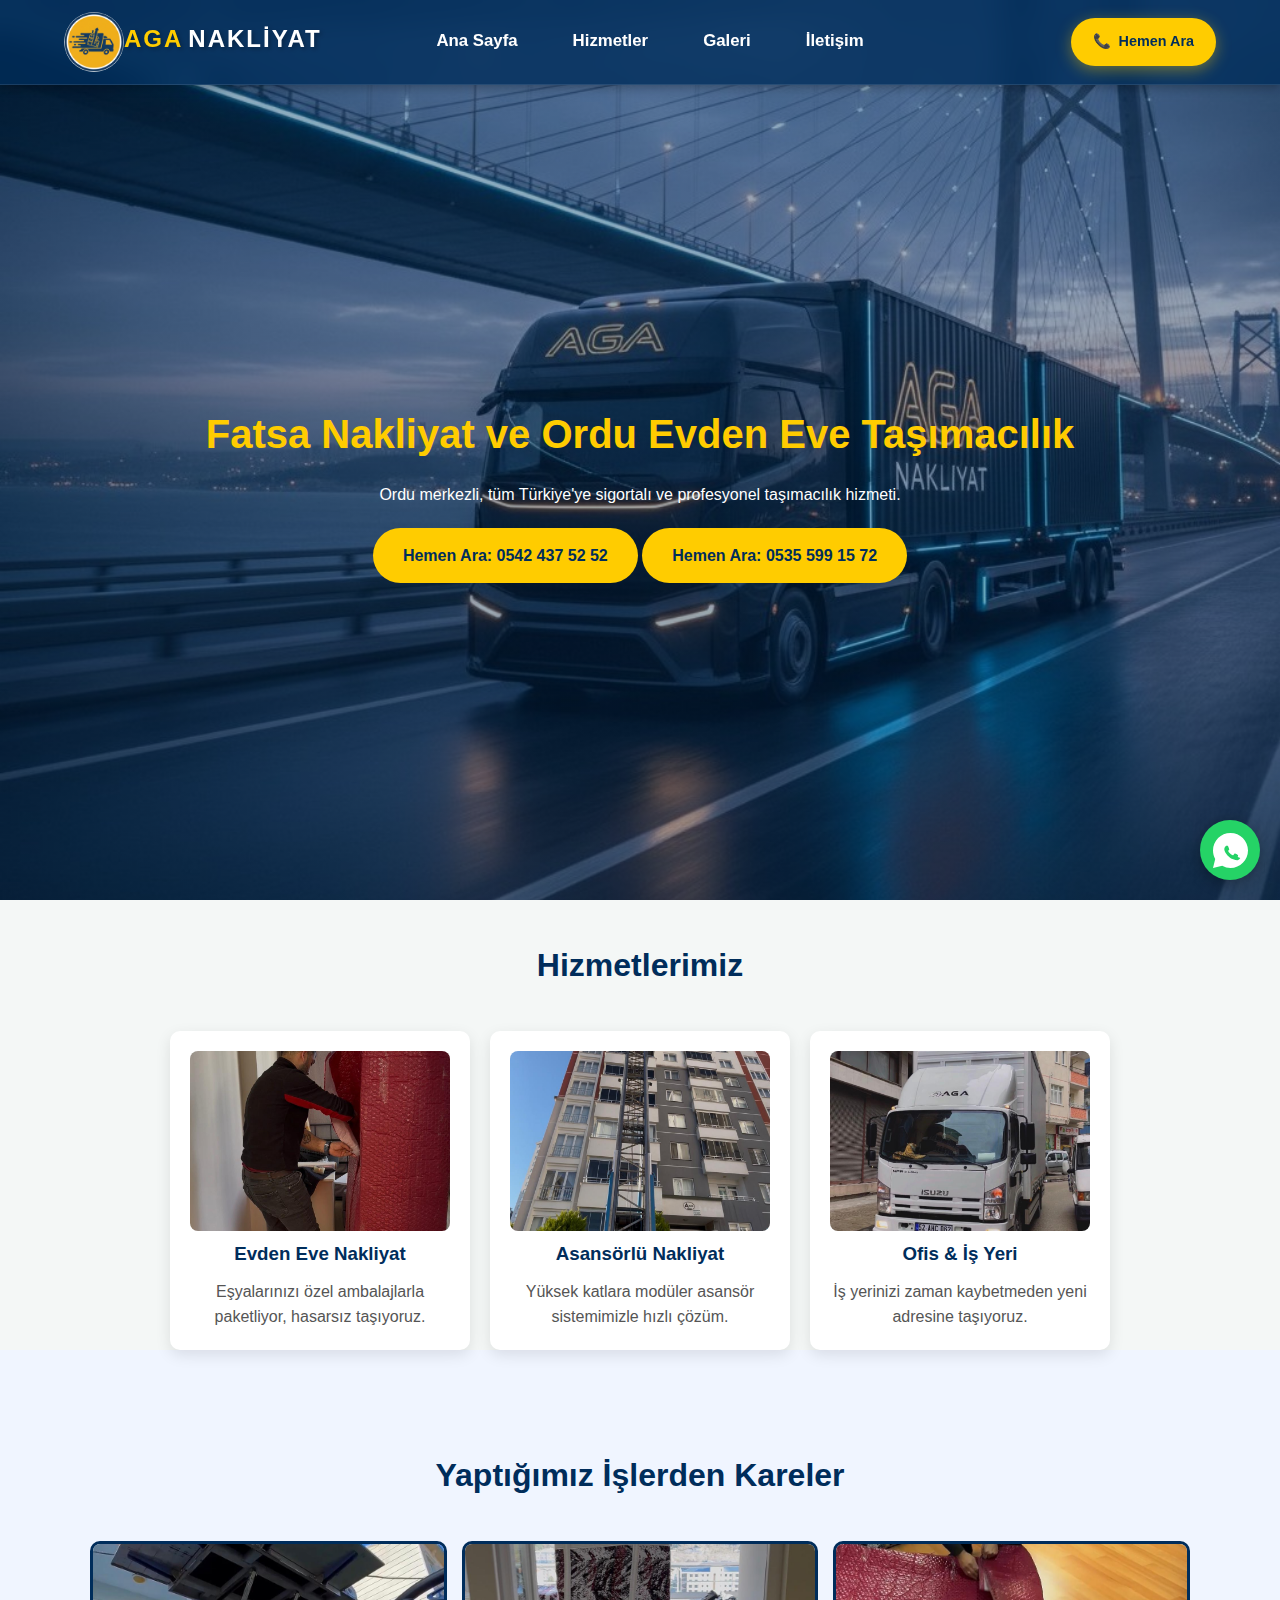
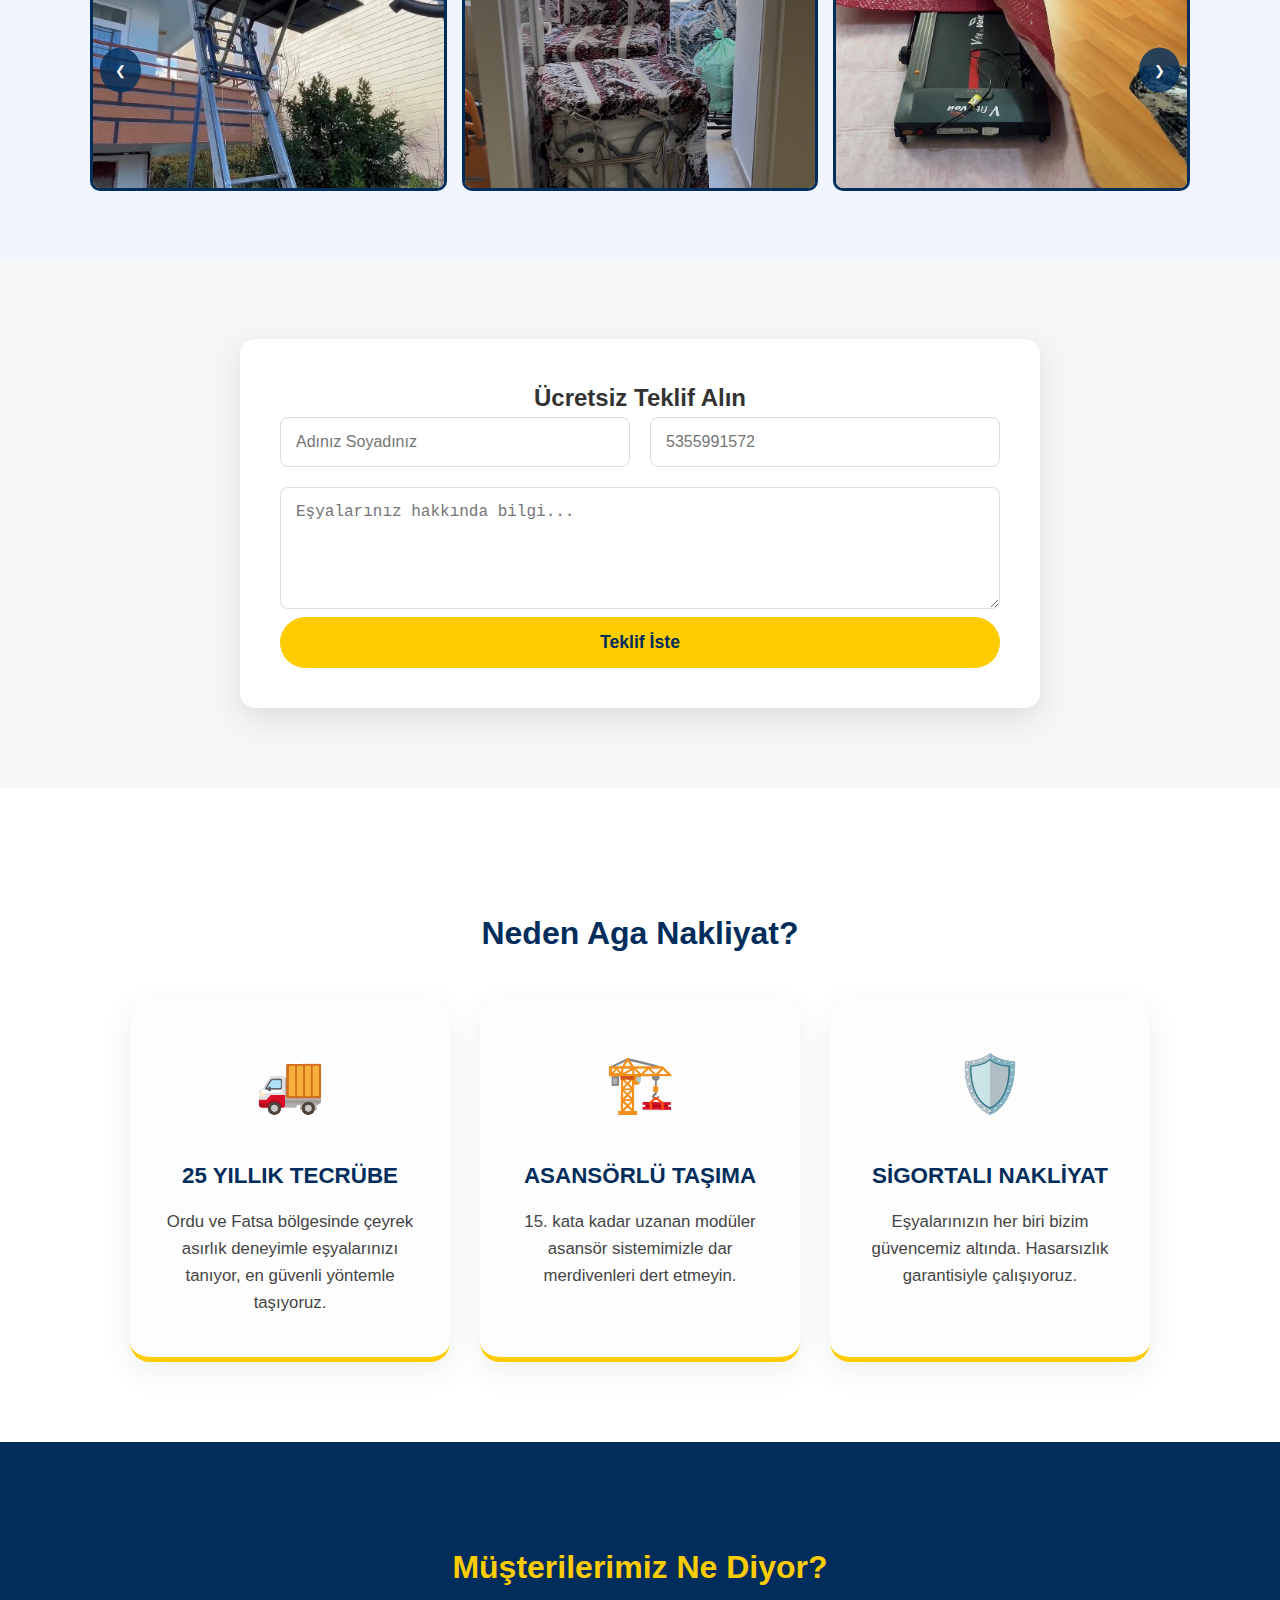
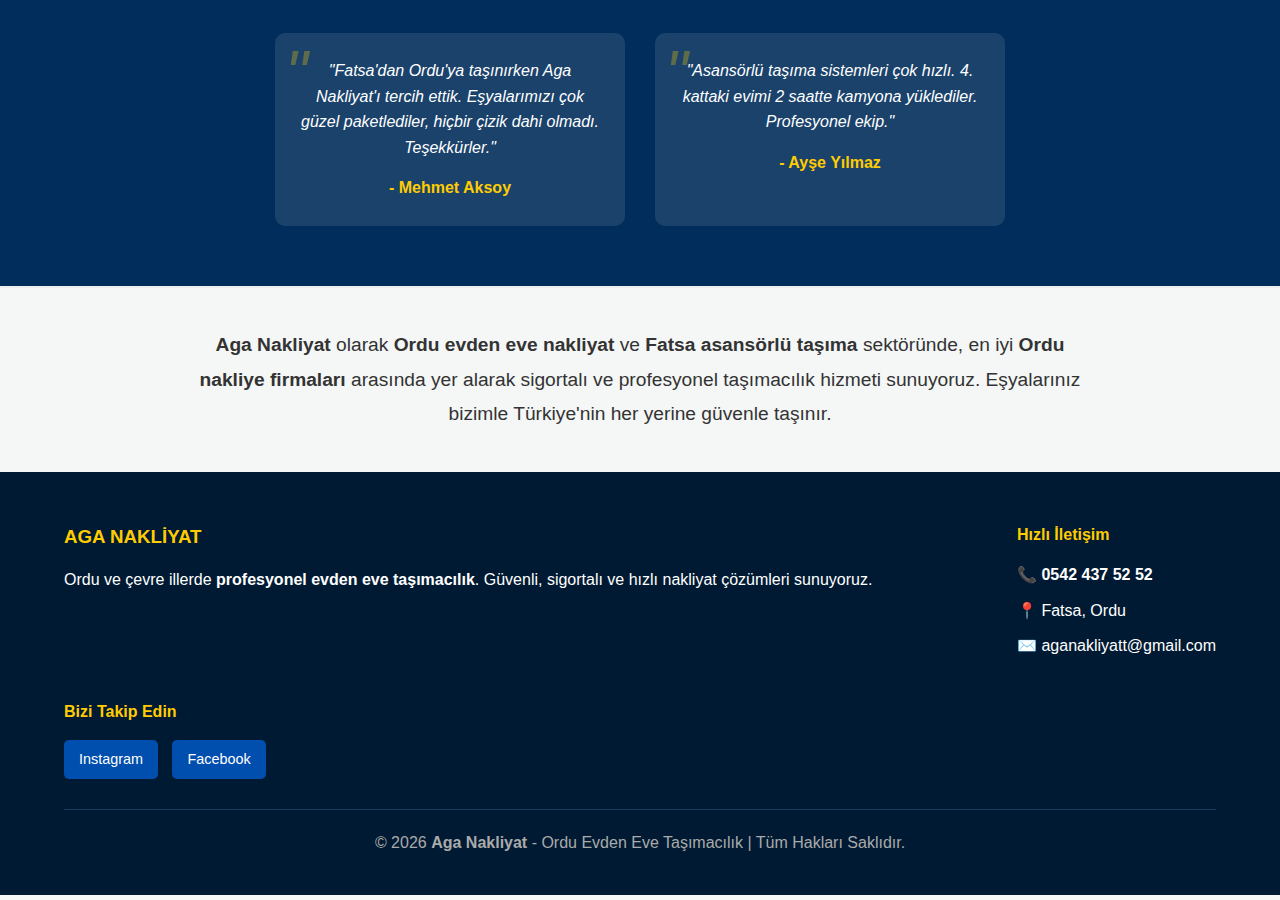
<file: index.html>
<!DOCTYPE html>
<html lang="tr">
<head>


    <meta name="viewport" content="width=device-width, initial-scale=1.0, maximum-scale=5.0">
  <title>Fatsa Nakliyat |  Ordu Fatsa Asansörlü Taşıma | Aga Nakliyat</title>
    
  <meta name="description" content="Fatsa Nakliyat ve Ordu nakliyat işlerinizde profesyonel çözüm. Fatsa asansörlü taşıma ve sigortalı evden eve nakliyat hizmeti için Aga Nakliyat'a ulaşın.">
<meta name="keywords" content="fatsa nakliyat, ordu nakliyat, fatsa asansörlü taşıma, fatsa evden eve nakliyat, aga nakliyat ordu">
    
    <meta property="og:title" content="Aga Nakliyat | Ordu'nun Güvenilir Nakliye Firması">
    <meta property="og:description" content="Eşyalarınız Aga Nakliyat ile güvende. Ordu içi ve şehirler arası profesyonel taşımacılık.">
    <meta property="og:image" content="https://www.orduaganakliyat.com.tr/img/kamyon.jpg"> <meta property="og:url" content="https://www.orduaganakliyat.com.tr">
<link rel="icon" type="image/png" href="icon.png">
    <link rel="stylesheet" href="nakliyat.css">
</head>
    
<body>

  <nav class="navbar">
    <div class="logo">
        <img src="icon.png" alt="Aga Nakliyat Logo" style="border-radius: 50%; width: 60px; height: 60px; object-fit: cover;">
        <a href="#anasayfa">NAKLİYAT</a>
    </div>

    <ul class="nav-links">
        <li><a href="#anasayfa">Ana Sayfa </a></li>
        <li><a href="#hizmetler">Hizmetler </a></li>
        <li><a href="#galeri">Galeri </a></li>
        <li><a href="#iletisim-formu">İletişim </a></li>
    </ul>

    <a href="tel:05424375252" class="nav-call-btn">
        <span>📞</span> Hemen Ara
    </a>

  
</nav>
    <section id="anasayfa" class="hero">
    
        <div class="hero-icerik">
        <h1>Fatsa Nakliyat ve Ordu Evden Eve Taşımacılık</h1>
            <p>Ordu merkezli, tüm Türkiye'ye sigortalı ve profesyonel taşımacılık hizmeti.</p>
            <a href="tel:05424375252" class="btn-ana">Hemen Ara: 0542 437 52 52</a>
            <a href="tel:05355991572" class="btn-ana">Hemen Ara: 0535 599 15 72</a>
        </div>
    </section>


    
    <section id="hizmetler" class="hizmetler">
        <h2 class="bolum-basligi">Hizmetlerimiz</h2>
        <div class="kart-konteynir">
            <div class="kart">
                <img src="paketleme4.jpeg" alt="Evden Eve">
                <h3>Evden Eve Nakliyat</h3>
                <p>Eşyalarınızı özel ambalajlarla paketliyor, hasarsız taşıyoruz.</p>
            </div>
            <div class="kart">
                <img src="asansor2.jpeg" alt="Asansörlü">
                <h3>Asansörlü Nakliyat</h3>
                <p>Yüksek katlara modüler asansör sistemimizle hızlı çözüm.</p>
            </div>
            <div class="kart">
                <img src="kamyon.jpeg" alt="Ofis">
                <h3>Ofis & İş Yeri</h3>
                <p>İş yerinizi zaman kaybetmeden yeni adresine taşıyoruz.</p>
            </div>
        </div>
    </section>

    <section id="galeri" class="slider-section">
        <h2 class="bolum-basligi">Yaptığımız İşlerden Kareler</h2>
        <div class="slider-konteynir">
            <div class="slider-track">
                <div class="slide"><img src="asansor.jpeg" alt="İş 1"></div>
                <div class="slide"><img src="paketleme2.jpeg" alt="İş 2"></div>
                <div class="slide"><img src="paketleme3.jpeg" alt="İş 3"></div>
                <div class="slide"><img src="paketleme4.jpeg" alt="İş 4"></div>
                <div class="slide"><img src="kamyon2.jpeg" alt="İş 5"></div>
                   <div class="slide"><img src="asansor.jpeg" alt="İş 6"></div>
                   <div class="slide"><img src="asansor2.jpeg" alt="İş 7"></div>
                       <div class="slide"><img src="kamyon.jpeg" alt="İş 8"></div>
                       <div class="slide"><img src="kamyonıcı.jpeg" alt="İş 9"></div>
                       <div class="slide"><img src="kamyon2.jpeg" alt="İş 10"></div>
            </div>
            <button class="prev" id="prevBtn">&#10094;</button>
            <button class="next" id="nextBtn">&#10095;</button>
        </div>
    </section>

    <section id="iletisim-formu" class="form-bolumu">
        <div class="form-konteynir">
            <h2>Ücretsiz Teklif Alın</h2>
            <form id="my-form" action="https://formspree.io/f/xdakqbjj" onsubmit="return formonayi()" method="POST">
                <div class="input-grubu">
                    <input type="text" name="ad-soyad" placeholder="Adınız Soyadınız" required>
                    <input type="tel" name="telefon" placeholder="5355991572" required >
                </div>
                <textarea name="mesaj" rows="5" placeholder="Eşyalarınız hakkında bilgi..."></textarea>
                <button type="submit" id="my-form-button" class="btn-gonder" onsubmit="return formonayi()">Teklif İste</button>
                <p id="my-form-status" style="margin-top: 20px; display: none; padding: 15px; border-radius: 8px; font-weight: bold;"></p>
            </form>
        </div>
    </section>

    <section id="neden-biz" class="neden-biz">
    <h2 class="bolum-basligi">Neden Aga Nakliyat?</h2>
    <div class="neden-konteynir">
        <div class="neden-kart">
            <span class="ikon">🚚</span>
            <h4>25 Yıllık Tecrübe</h4>
            <p>Ordu ve Fatsa bölgesinde çeyrek asırlık deneyimle eşyalarınızı tanıyor, en güvenli yöntemle taşıyoruz.</p>
        </div>
        <div class="neden-kart">
            <span class="ikon">🏗️</span>
            <h4>Asansörlü Taşıma</h4>
            <p>15. kata kadar uzanan modüler asansör sistemimizle dar merdivenleri dert etmeyin.</p>
        </div>
        <div class="neden-kart">
            <span class="ikon">🛡️</span>
            <h4>Sigortalı Nakliyat</h4>
            <p>Eşyalarınızın her biri bizim güvencemiz altında. Hasarsızlık garantisiyle çalışıyoruz.</p>
        </div>
    </div>
</section>
<section id="yorumlar" class="yorumlar">
    <h2 class="bolum-basligi">Müşterilerimiz Ne Diyor?</h2>
    <div class="yorum-konteynir">
        <div class="yorum-kart">
            <p>"Fatsa'dan Ordu'ya taşınırken Aga Nakliyat'ı tercih ettik. Eşyalarımızı çok güzel paketlediler, hiçbir çizik dahi olmadı. Teşekkürler."</p>
            <h5>- Mehmet Aksoy</h5>
        </div>
        <div class="yorum-kart">
            <p>"Asansörlü taşıma sistemleri çok hızlı. 4. kattaki evimi 2 saatte kamyona yüklediler. Profesyonel ekip."</p>
            <h5>- Ayşe Yılmaz</h5>
        </div>
    </div>
</section>

    <section class="seo-bilgi-alani">
    <div class="container">
        <p>
            <strong>Aga Nakliyat</strong> olarak <strong>Ordu evden eve nakliyat</strong> ve 
            <strong>Fatsa asansörlü taşıma</strong> sektöründe, en iyi <strong>Ordu nakliye firmaları</strong> 
            arasında yer alarak sigortalı ve profesyonel taşımacılık hizmeti sunuyoruz. 
            Eşyalarınız bizimle Türkiye'nin her yerine güvenle taşınır.
        </p>
    </div>
</section>
    
    <footer id="iletisim">
        <div class="footer-kutu">
            <div class="footer-sutun">
                <h3>AGA NAKLİYAT</h3>
                <p>Ordu ve çevre illerde <strong>profesyonel evden eve taşımacılık</strong>. Güvenli, sigortalı ve hızlı nakliyat çözümleri sunuyoruz.</p>
            </div>
            <div class="footer-sutun">
                <h4>Hızlı İletişim</h4>
                <p>📞 <a href="tel:05424375252" style="color: white; text-decoration: none; font-weight: bold;">0542 437 52 52</a></p>
                <p>📍 Fatsa, Ordu</p>
             <p>✉️ <a href="mailto:aganakliyatt@gmail.com" style="color: white; text-decoration: none;">aganakliyatt@gmail.com</a></p>
            </div>
            <div class="footer-sutun">
                <h4>Bizi Takip Edin</h4>
                <div class="sosyal-medya">
                    <a href="javascript:void(0)" onclick="sosyalmedya()">Instagram</a>
                    <a href="javascript:void(0)" onclick="sosyalmedya()">Facebook</a>
                </div>
            </div>
        </div>
        <div class="copyright">
            &copy; 2026 <strong>Aga Nakliyat</strong> - Ordu Evden Eve Taşımacılık | Tüm Hakları Saklıdır.
        </div>
    </footer>

    <a href="https://wa.me/905424375252" class="whatsapp-fixed" target="_blank">
        <svg viewBox="0 0 32 32" xmlns="http://www.w3.org/2000/svg">
            <path d="M16 0C7.163 0 0 7.163 0 16c0 2.825.738 5.475 2.025 7.787L0 32l8.413-2.163A15.93 15.93 0 0016 32c8.837 0 16-7.163 16-16S24.837 0 16 0zm8.938 22.8c-.375 1.05-1.85 1.913-2.55 2.038-.7.125-1.575.225-4.575-.988-3.6-1.463-5.888-5.113-6.063-5.35-.175-.237-1.413-1.875-1.413-3.575s.875-2.538 1.188-2.888c.313-.35.688-.438.913-.438.225 0 .45 0 .638.013.2 0 .475-.075.738.563.263.638.913 2.213.988 2.363.075.15.125.325.025.525-.1.2-.15.325-.3.5-.15.175-.313.388-.45.525-.15.15-.313.313-.138.613.175.3.775 1.275 1.663 2.063 1.138 1.013 2.1 1.325 2.4 1.475.3.15.475.125.65-.075.175-.2.75-.875.95-1.175.2-.3.4-.25.675-.15.275.1 1.75.825 2.05.975.3.15.5.225.575.35.075.125.075.725-.3 1.775z" fill="white"/>
        </svg>
    </a>

    <div id="resimModal" class="modal">
        <span class="kapat" onclick="modalKapat()">&times;</span>
        <img class="modal-icerik" id="buyukResim">
    </div>


<div id="ozelOnay" class="onay-kutusu">
    <p>🚚 Eşyalarınızı nasıl taşıyoruz? Güncel nakliyat işlerimizi Instagram'da incelemek ister misiniz?</p>
    <div class="buton-grubu">
        <button onclick="cevap(true)" class="evet">İncele</button>
        <button onclick="cevap(false)" class="hayir">Kapat</button>
    </div>
</div>
    

    <script>
function formonayi(){
var onay2=confirm("Mesajınız Aga Nakliyat'a gönderilsin mi?");
    if(onay2){
        return true;
    }
    else{
        return false;
    }
}


        


        function sosyalmedya(){
        
var onay=confirm("Aga Nakliyat Instagram sayfamıza gitmek istiyor musunuz?");
            if(onay)
                window.open("https://www.instagram.com/aganakliyat52/","_blank");
            
            
        }


        window.onload = function() {
    // Sayfa açıldıktan 5 saniye sonra kutuyu göster
    setTimeout(function() {
        var kutu = document.querySelector("#ozelOnay");
        
        if(kutu) {
            kutu.classList.add("aktif");

            // Kutu açıldıktan 5 saniye sonra kullanıcı işlem yapmazsa otomatik kapat
            setTimeout(function() {
                if(kutu.classList.contains("aktif")) {
                    kutu.classList.remove("aktif");
                }
            }, 10000); 
        }
    }, 5000);
};

// Butonlara tıklandığında çalışacak fonksiyon
function cevap(onay) {
    var kutu = document.querySelector("#ozelOnay");
    kutu.classList.remove("aktif");

    if (onay) {
        // Instagram sayfasını yeni sekmede açar
        window.open("https://www.instagram.com/aganakliyat52/", "_blank");
    }
}

        
    // --- FORM GÖNDERME ---
    var form = document.getElementById("my-form");
    async function handleSubmit(event) {
        event.preventDefault();
        var status = document.getElementById("my-form-status");
        var data = new FormData(event.target);
        fetch(event.target.action, {
            method: form.method,
            body: data,
            headers: { 'Accept': 'application/json' }
        }).then(response => {
            if (response.ok) {
                status.innerHTML = "✅ Mesajınız başarıyla gönderildi!";
                status.style.display = "block";
                status.style.backgroundColor = "#d4edda";
                form.reset();
            }
        }).catch(error => {
            status.innerHTML = "❌ İletişim hatası!";
            status.style.display = "block";
        });
    }
    if(form) form.addEventListener("submit", handleSubmit);

    // --- MOBİL MENÜ ---
    const menu = document.querySelector('#mobile-menu');
    const menuLinks = document.querySelector('.nav-links');

    if(menu) {
        menu.addEventListener('click', (e) => {
            e.stopPropagation();
            menuLinks.classList.toggle('active');
            menu.classList.toggle('is-active');
        });
    }

    document.addEventListener('click', (e) => {
        if (menuLinks && menuLinks.classList.contains('active') && !menuLinks.contains(e.target) && !menu.contains(e.target)) {
            menuLinks.classList.remove('active');
            menu.classList.remove('is-active');
        }
    });

    document.querySelectorAll('.nav-links a').forEach(link => {
        link.addEventListener('click', () => {
            if(menuLinks) menuLinks.classList.remove('active');
            if(menu) menu.classList.remove('is-active');
        });
    });

  

    let currentIdx = 0;
    const track = document.querySelector('.slider-track');
    const slides = document.querySelectorAll('.slide');
    function updateSlider() {
        if(!track) return;
        const isMobile = window.innerWidth <= 768;
        const moveAmount = isMobile ? 100 : 33.333;
        const maxIdx = isMobile ? slides.length - 1 : slides.length - 3;
        if (currentIdx > maxIdx) currentIdx = 0;
        if (currentIdx < 0) currentIdx = maxIdx;
        track.style.transform = `translateX(-${currentIdx * moveAmount}%)`;
    }
    if(document.getElementById('nextBtn')) {
        document.getElementById('nextBtn').onclick = () => { currentIdx++; updateSlider(); };
        document.getElementById('prevBtn').onclick = () => { currentIdx--; updateSlider(); };
    }

    // --- YENİ: RESİM BÜYÜTME (MODAL) FONKSİYONU ---
    const modal = document.getElementById("resimModal");
    const modalImg = document.getElementById("buyukResim");

    // Slider içindeki resimlere tıklama özelliği ekle
    document.querySelectorAll('.slide img').forEach(img => {
        img.style.cursor = "zoom-in"; // Büyütülebilir olduğunu belli et
        img.onclick = function() {
            modal.style.display = "flex";
            modalImg.src = this.src;
            document.body.style.overflow = "hidden"; // Arka plan kaymasın
        }
    });

    // Kapatma Fonksiyonu
    function modalKapat() {
        modal.style.display = "none";
        document.body.style.overflow = "auto"; // Kaydırmayı geri aç
    }

    // Dışarıya tıklayınca kapatma
    window.onclick = function(event) {
        if (event.target == modal) {
            modalKapat();
        }
    }
</script>
 
</body>
</html>
</file>
<file: nakliyat.css>
html {
    scroll-behavior: smooth;
}
/* 1. GENEL AYARLAR */
* {
    margin: 0;
    padding: 0;
    box-sizing: border-box;
}

body {
    font-family: 'Segoe UI', Arial, sans-serif;
    line-height: 1.6;
    color: #333; /* Genel metinler koyu gri (açık zemin için) */
    background-color: #f4f7f6;
}

/* 2. ÜST MENÜ (NAVBAR) - Zemin Koyu Lacivert */
.navbar {
    background-color: #002d5b;
    display: flex;
    justify-content: space-between;
    align-items: center;
    padding: 1rem 5%;
    position: sticky;
    top: 0;
    z-index: 1000;
    box-shadow: 0 2px 10px rgba(0,0,0,0.3);
}

.logo {
    font-size: 1.5rem;
    font-weight: bold;
    color: #ffcc00; /* Logo her zaman sarı kalsın */
}

.nav-links {
    list-style: none;
    display: flex;
    align-items: center;
}

.nav-links li {
    margin-left: 20px;
}

/* Menüdeki Normal Yazılar */
.nav-links a {
    color: #ffffff !important; 
    text-decoration: none;
    font-weight: 500;
}

/* Menüdeki TELEFON NUMARASI (Parlak ve Görünür) */
.nav-links a[href^="tel"] {
    color: #ffcc00 !important; 
    font-weight: bold;
    font-size: 1.1rem;
    border: 1px solid #ffcc00;
    padding: 5px 12px;
    border-radius: 5px;
}

/* 3. ANA GİRİŞ ALANI (HERO) */
.hero {
    background: linear-gradient(rgba(0,45,91,0.7), rgba(0,45,91,0.7)); 
    background-size: cover;
    background-position: center;
    height: 60vh;
    display: flex;
    justify-content: center;
    align-items: center;
    text-align: center;
    color: white; /* Yazılar beyaz */
    padding: 0 20px;
}

.hero h1 {
    font-size: 2.5rem;
    color: #ffcc00; /* Başlık sarı olsun, dikkat çeksin */
    margin-bottom: 1rem;
}

.btn-ana {
    display: inline-block;
    background: #ffcc00;
    color: #002d5b !important;
    padding: 15px 30px;
    text-decoration: none;
    font-weight: bold;
    border-radius: 50px;
    margin-top: 20px;
}

/* 4. HİZMET KARTLARI (Açık Zemin - Koyu Yazı) */
.bolum-basligi {
    text-align: center;
    margin: 40px 0;
    font-size: 2rem;
    color: #002d5b;
}

.kart-konteynir {
    display: flex;
    justify-content: center;
    flex-wrap: wrap;
    gap: 20px;
    padding: 0 5%;
}

.kart {
    background: white;
    width: 300px;
    padding: 20px;
    border-radius: 10px;
    box-shadow: 0 5px 15px rgba(0,0,0,0.1);
    text-align: center;
}

.kart h3 {
    color: #002d5b; /* Kart başlığı koyu mavi */
    margin-bottom: 10px;
}

.kart p {
    color: #555; /* Kart açıklaması gri (okunabilir) */
}

.kart img {
    width: 100%;
    height: 180px;
    object-fit: cover;
    border-radius: 8px;
}

/* 5. VİDEO ALANI */
.yaptiklarimiz {
    background: #eef2f7;
    padding: 60px 5%;
    text-align: center;
}

.video-kutu {
    max-width: 750px;
    margin: 20px auto;
    border: 4px solid #002d5b;
    border-radius: 12px;
    overflow: hidden;
}

/* 6. ALT KISIM (FOOTER) - Koyu Zemin - Açık Yazı */
footer {
    background: #001a33;
    color: #ffffff;
    padding: 50px 5% 20px;
}

.footer-kutu {
    display: flex;
    justify-content: space-between;
    flex-wrap: wrap;
    gap: 30px;
}

.footer-sutun h3, .footer-sutun h4 {
    color: #ffcc00 !important; /* Footer başlıkları sarı */
    margin-bottom: 15px;
}

.footer-sutun p {
    color: #ffffff !important; /* Footer metinleri bembeyaz */
    margin-bottom: 10px;
}

.footer-sutun b {
    color: #ffcc00; /* Kalın yazılar sarı (Örn: Tel:, Adres:) */
}

.sosyal-medya a {
    display: inline-block;
    background: #004ead;
    color: #ffffff !important;
    padding: 8px 15px;
    text-decoration: none;
    border-radius: 5px;
    margin-right: 10px;
    font-size: 0.9rem;
}

.copyright {
    text-align: center;
    padding: 20px;
    margin-top: 30px;
    border-top: 1px solid #1a3a5a;
    color: #aaa; /* En alttaki telif yazısı sönük gri */
}

/* 7. SABİT WHATSAPP BUTONU */
.whatsapp-fixed {
    position: fixed;
    bottom: 20px;
    right: 20px;
    background: #25d366;
    color: white !important;
    padding: 12px 20px;
    border-radius: 50px;
    text-decoration: none;
    font-weight: bold;
    box-shadow: 0 5px 15px rgba(0,0,0,0.3);
    z-index: 9999;
}
.slider-section {
    padding: 60px 5%;
    background: #f0f5ff;
    overflow: hidden;
}

.slider-konteynir {
    position: relative;
    max-width: 1100px;
    margin: 0 auto;
    overflow: hidden; /* Dışarı taşan resimleri gizle */
}

.slider-track {
    display: flex;
    transition: transform 0.5s ease-in-out;
    gap: 15px;
}

.slide {
    min-width: calc(33.33% - 10px); /* Aynı anda 3 tane gösterir */
}

.slide img {
    width: 100%;
    height: 250px;
    object-fit: cover;
    border-radius: 10px;
    border: 3px solid #002d5b;
}

/* Butonlar */
.prev, .next {
    position: absolute;
    top: 50%;
    transform: translateY(-50%);
    background: rgba(0, 45, 91, 0.8);
    color: white;
    border: none;
    padding: 15px;
    cursor: pointer;
    border-radius: 50%;
    z-index: 10;
}

.prev { left: 10px; }
.next { right: 10px; }

@media (max-width: 768px) {
    .slide { min-width: 100%; } /* Mobilde tek resim gösterir */
}
/* Arka plandaki siyah karartma */
.modal {
  display: none; 
  position: fixed;
  z-index: 10000;
  left: 0; top: 0;
  width: 100%; height: 100%;
  background-color: rgba(0,0,0,0.9); /* Resim açılınca arkası kararsın */
}

/* Kapatma butonu (X) */
.kapat {
  position: absolute;
  top: 20px; right: 35px;
  color: #fff; font-size: 40px; font-weight: bold;
  cursor: pointer;
}

/* Açılan büyük resim */
.modal-icerik {
  margin: auto;
  display: block;
  max-width: 80%;
  max-height: 80vh;
  margin-top: 5%;
  border: 5px solid white;
  border-radius: 10px;
}
#particles-js {
    position: absolute;
    width: 100%;
    height: 100%;
    top: 0;
    left: 0;
    z-index: 1; /* Yazıların arkasında kalsın */
}

.hero-icerik {
    position: relative;
    z-index: 2; /* Yazılar önde görünsün */
}

.hero {
    position: relative; /* Efektin hero dışına taşmaması için */
    overflow: hidden;
}
@keyframes titret {
    0% { transform: scale(1); }
    50% { transform: scale(1.1); }
    100% { transform: scale(1); }
}

.whatsapp-fixed {
    animation: titret 2s infinite; /* 2 saniyede bir hafifçe büyüyüp küçülür */
}
/* --- MOBİL UYUMLULUK AYARLARI --- */
@media screen and (max-width: 768px) {
    
    /* 1. Menü: Yan yana sığmaz, o yüzden dikey yapıyoruz */
    .nav-links {
        display: none; /* Şimdilik menüyü gizleyebiliriz ya da alt alta dizebiliriz */
        /* Eğer menü görünsün istersen 'flex' yapıp 'flex-direction: column' ekle */
    }
    
    .navbar {
        justify-content: center; /* Logoyu ortala */
        padding: 15px;
    }

    /* 2. Hero (Giriş): Yazıları küçültelim ki ekrandan taşmasın */
    .hero h1 {
        font-size: 1.8rem !important;
        padding: 0 10px;
    }
    
    .hero p {
        font-size: 1rem;
    }

    /* 3. Hizmet Kartları: 3 tane yan yana sığmaz, tek tek alt alta dizelim */
    .kart-konteynir {
        flex-direction: column;
        align-items: center;
    }

    .kart {
        width: 90% !important; /* Ekranın %90'ını kaplasın */
        margin-bottom: 20px;
    }

    /* 4. Sayılar (Sayaç): Yan yana çok sıkışır, alt alta gelsin */
    .sayac-alani {
        flex-direction: column;
        gap: 40px;
    }

    /* 5. Galeri (Slider): Mobilde tek resim gösterelim */
    .slide {
        min-width: 100% !important;
    }
    
    .slider-track {
        gap: 0;
    }

    /* 6. Footer: Sütunları alt alta diz */
    .footer-kutu {
        flex-direction: column;
        text-align: center;
    }

    .footer-sutun {
        width: 100%;
        margin-bottom: 30px;
    }

    /* 7. WhatsApp Butonu: Mobilde biraz daha küçük ve yukarıda dursun */
    .whatsapp-fixed {
        padding: 10px 15px;
        font-size: 14px;
        bottom: 15px;
        right: 15px;
    }

    /* 8. Resim Modal (Büyük Resim): Mobilde ekranı tam kaplasın */
    .modal-icerik {
        max-width: 95%;
        margin-top: 25%;
    }
}
.form-bolumu {
    padding: 80px 5%;
    background-color: #f4f7f6;
    text-align: center;
}

.form-konteynir {
    max-width: 800px;
    margin: 0 auto;
    background: white;
    padding: 40px;
    border-radius: 15px;
    box-shadow: 0 10px 30px rgba(0,0,0,0.1);
}

.input-grubu {
    display: flex;
    gap: 20px;
    margin-bottom: 20px;
}

.form-konteynir input, .form-konteynir textarea {
    width: 100%;
    padding: 15px;
    border: 1px solid #ddd;
    border-radius: 8px;
    font-size: 1rem;
    outline: none;
    transition: 0.3s;
}

.form-konteynir input:focus, .form-konteynir textarea:focus {
    border-color: #002d5b;
}

.btn-gonder {
    background-color: #ffcc00;
    color: #002d5b;
    border: none;
    padding: 15px 40px;
    font-size: 1.1rem;
    font-weight: bold;
    border-radius: 50px;
    cursor: pointer;
    transition: 0.3s;
    width: 100%;
}

.btn-gonder:hover {
    background-color: #e6b800;
    transform: translateY(-3px);
}

/* Mobilde inputları alt alta getir */
@media (max-width: 600px) {
    .input-grubu {
        flex-direction: column;
    }
}
.logo img {
    height: 50px;       /* Logonu yüksekliğini belirle (Navbar yüksekliğinden az olsun) */
    width: auto;        /* Genişliği oranlı şekilde kendi ayarlar */
    display: block;     /* Altındaki hayalet boşlukları siler */
    transition: 0.3s;   /* Fare gelince küçülme/büyüme efekti için hazırlık */
    cursor: default;
}

.logo img:hover {
    transform: scale(1.05); /* Fare üzerine gelince logoyu %5 büyütür, tatlı durur */
}
/* 1. Linklerin temel hali (Daha yumuşak geçiş için transition şart) */
.nav-links a {
    text-decoration: none;
    color: white;
    font-weight: 500;
    font-size: 1.1rem;
    display: inline-block; /* Büyüme efektinin (transform) çalışması için bu şart */
    transition: all 0.3s ease; /* Renk ve boyut değişimini 0.3 saniyeye yayar, yağ gibi kayar */
}

/* 2. Mouse üzerine geldiğinde (Hover durumu) */
.nav-links a:hover {
    color: #ffcc00; /* İstediğin o sarı tona döner */
    transform: scale(1.2)  translateY(-5px); /* Linki %15 oranında büyütür */
    text-shadow: 0 0 10px rgba(255, 204, 0, 0.4); /* Yazının arkasına hafif bir parlama verir */
}

/* 3. Tıklandığı an (Active durumu - opsiyonel) */
.nav-links a:active {
    transform: scale(0.95); /* Basıldığında hafifçe içe çöker, buton hissi verir */
}
/* Linklerin altına görünmez bir çizgi ekler */
.nav-links a::after {
    content: '';
    display: block;
    width: 0;
    height: 2px;
    background: #ffcc00;
    transition: width 0.3s;
}

/* Üzerine gelince çizgi %100 uzar */
.nav-links a:hover::after {
    width: 100%;
}
/* --- MOBİL MENÜ MEKANİZMASI --- */

/* 1. Hamburger Buton Tasarımı (PC'de Gizli) */
.menu-toggle {
    display: none;
    flex-direction: column;
    cursor: pointer;
    gap: 5px;
    z-index: 1001; /* Menünün üstünde kalsın */
}

.bar {
    width: 25px;
    height: 3px;
    background-color: white;
    transition: 0.3s;
}

/* 2. MOBİL AYARLAR (768px altı ekranlar için) */
@media screen and (max-width: 768px) {
    .menu-toggle {
        display: flex; /* Sadece mobilde göster */
    }

    .nav-links {
        position: fixed;
        top: 0;
        right: -100%; /* Başlangıçta ekranın dışında gizli */
        width: 70%; /* Ekranın %70'ini kaplasın */
        height: 100vh;
        background-color: #002d5b; /* Navbar ile aynı renk */
        flex-direction: column;
        justify-content: center;
        align-items: center;
        gap: 30px;
        transition: 0.4s ease-in-out;
        box-shadow: -5px 0 15px rgba(0,0,0,0.5);
        z-index: 1000;
    }

    /* JS ile 'active' sınıfı gelince menü içeri kayar */
    .nav-links.active {
        right: 0;
    }

    /* Hamburger butonu 'X' animasyonu (opsiyonel ama şık durur) */
    .menu-toggle.is-active .bar:nth-child(2) { opacity: 0; }
    .menu-toggle.is-active .bar:nth-child(1) { transform: translateY(8px) rotate(45deg); }
    .menu-toggle.is-active .bar:nth-child(3) { transform: translateY(-8px) rotate(-45deg); }
}
/* Arka plandaki siyah karartma */
.modal {
    display: none; 
    position: fixed;
    z-index: 10000; /* Her şeyin üstünde olması için */
    left: 0; top: 0;
    width: 100%; height: 100%;
    background-color: rgba(0,0,0,0.9);
}

/* Kapatma butonu (X) */
.kapat {
    position: absolute;
    top: 20px; right: 35px;
    color: #fff; font-size: 40px; font-weight: bold;
    cursor: pointer;
}

/* Açılan büyük resim */
.modal-icerik {
    margin: auto;
    display: block;
    max-width: 90%;
    max-height: 80vh;
    margin-top: 5vh;
    border: 5px solid white;
    border-radius: 10px;
    animation: zoom 0.3s; /* Açılış efekti */
}

@keyframes zoom {
    from {transform: scale(0)} 
    to {transform: scale(1)}
}

/* Slider içindeki resimlere büyüteç kursörü ekle */
.slide img { cursor: zoom-in; }
@media screen and (max-width: 768px) {
    /* Navbar elemanlarını birbirinden uzaklaştır */
    .navbar {
        justify-content: space-between !important; /* Logoyu sola, butonu sağa iter */
        padding: 10px 5% !important;
        display: flex !important;
        align-items: center !important;
    }

    /* Menü butonunun yerini sabitle */
    .menu-toggle {
        display: flex !important;
        order: 2; /* Logodan sonra gelmesini sağlar */
    }

    .logo {
        order: 1; /* Logonun en başta kalmasını sağlar */
    }
    
    /* Logo mobilde çok büyükse biraz küçültelim ki butona alan kalsın */
    .logo img {
        height: 40px !important;
    }
}
/* --- MOBİL ÇAKIŞMA VE MENÜ DÜZELTMESİ --- */
@media screen and (max-width: 768px) {
    /* 1. Navbar Elemanlarını Birbirinden Uzaklaştır */
    .navbar {
        display: flex !important;
        flex-direction: row !important;
        justify-content: space-between !important;
        align-items: center !important;
        padding: 10px 5% !important;
    }

    .logo {
        flex: 0 1 auto !important;
    }

    .logo img {
        height: 40px !important; /* Mobilde logoyu biraz küçült ki butona yer kalsın */
        width: auto !important;
    }

    /* 2. Menü Butonunu Görünür Yap ve Sağa Yasla */
    .menu-toggle {
        display: flex !important;
        flex-direction: column !important;
        cursor: pointer !important;
        margin-left: auto !important;
        z-index: 1100 !important;
    }

    /* 3. Açılır Menü Ayarları (Görünmüyorsa Bunu Düzeltir) */
    .nav-links {
        display: flex !important; /* display: none varsa onu ezer */
        position: fixed !important;
        top: 0 !important;
        right: -100% !important; /* Kapalıyken gizler */
        width: 70% !important;
        height: 100vh !important;
        background-color: #002d5b !important;
        flex-direction: column !important;
        justify-content: center !important;
        align-items: center !important;
        transition: 0.4s ease-in-out !important;
        z-index: 1050 !important;
    }

    /* JavaScript tıklandığında menüyü içeri çeker */
    .nav-links.active {
        right: 0 !important;
    }

    .nav-links li {
        margin: 20px 0 !important;
        margin-left: 0 !important; /* Masaüstü marginini sıfırla */
    }

    /* 4. Hamburger Çizgilerini Renklendir */
    .bar {
        background-color: #ffcc00 !important; /* Çizgileri sarı yap ki lacivertte görünsün */
        width: 25px !important;
        height: 3px !important;
        margin-bottom: 5px !important;
    }
}
/* --- MOBİL NİHAİ DÜZELTME (HİÇBİR ŞEYİ SİLMEDEN EKLE) --- */
@media screen and (max-width: 768px) {
    /* Navbar'ı yatay düzleme zorla ve elemanları iki uca fırlat */
    .navbar {
        display: flex !important;
        flex-direction: row !important;
        justify-content: space-between !important; 
        align-items: center !important;
        padding: 10px 5% !important;
        height: 70px !important;
    }

    /* Logo Konumu: En Sol */
    .logo {
        margin: 0 !important;
        display: block !important;
        order: 1 !important; /* En başta durmasını garanti eder */
    }

    .logo img {
        height: 40px !important;
        width: auto !important;
    }

    /* Menü Butonu Konumu: En Sağ */
    .menu-toggle {
        display: flex !important;
        flex-direction: column !important;
        margin-left: auto !important; /* Sağa yaslar */
        order: 2 !important; /* Logodan sonra gelmesini garanti eder */
        z-index: 1100 !important;
        padding: 5px !important;
    }

    /* Çizgilerin görünürlüğü */
    .bar {
        background-color: #ffcc00 !important; 
        display: block !important;
        width: 25px !important;
        height: 3px !important;
        margin: 4px 0 !important;
    }

    /* Menü Listesi (Açılan Çekmece) */
    .nav-links {
        display: flex !important; 
        position: fixed !important;
        top: 0 !important;
        right: -100% !important; /* Kapalıyken gizli */
        width: 75% !important;
        height: 100vh !important;
        background-color: #002d5b !important;
        flex-direction: column !important;
        justify-content: center !important;
        align-items: center !important;
        transition: 0.4s ease-in-out !important;
        z-index: 1050 !important;
        list-style: none !important;
    }

    /* Menü Açıldığında */
    .nav-links.active {
        right: 0 !important;
    }

    .nav-links li {
        margin: 20px 0 !important;
        display: block !important;
    }
}
/* --- LOGO ORTADA, MENÜ SOLDAN AÇILSIN --- */
@media screen and (max-width: 768px) {
    .navbar {
        display: flex !important;
        justify-content: center !important; /* Logoyu ortalamak için ana kutuyu merkeze odakla */
        position: relative !important;
        height: 80px !important;
        padding: 0 10px !important;
    }

    /* Üç Çizgi Butonunu En Sola Sabitle */
    .menu-toggle {
        display: flex !important;
        position: absolute !important;
        left: 15px !important; /* Sol kenardan boşluk */
        top: 50% !important;
        transform: translateY(-50%) !important; /* Dikeyde ortala */
        z-index: 1100 !important;
    }

    /* Logoyu Tam Merkeze Al */
    .logo {
        margin: 0 auto !important;
        display: block !important;
    }

    .logo img {
        height: 45px !important; /* Boyutu koru */
        width: auto !important;
    }

    /* Menü Çekmecesi Soldan Gelsin (Buton Solda Olduğu İçin) */
    .nav-links {
        display: flex !important;
        position: fixed !important;
        top: 0 !important;
        left: -100% !important; /* Başlangıçta solda gizli */
        right: auto !important; /* Sağ ayarı iptal et */
        width: 75% !important;
        height: 100vh !important;
        background-color: #002d5b !important;
        flex-direction: column !important;
        justify-content: center !important;
        align-items: center !important;
        transition: 0.4s ease-in-out !important;
        z-index: 1050 !important;
    }

    /* Menü Açıldığında Soldan İçeri Girer */
    .nav-links.active {
        left: 0 !important;
    }

    .nav-links li {
        margin: 15px 0 !important;
    }
}
/* WHATSAPP LOGO SABİTLEME */
.whatsapp-fixed {
    position: fixed !important;
    bottom: 20px !important;
    right: 20px !important;
    width: 60px !important;
    height: 60px !important;
    background-color: #25d366 !important;
    border-radius: 50% !important;
    display: flex !important;
    justify-content: center !important;
    align-items: center !important;
    z-index: 9999 !important;
    box-shadow: 0 4px 10px rgba(0,0,0,0.3) !important;
    animation: titret 2s infinite !important;
}

/* SVG Logonun Boyutu */
.whatsapp-fixed svg {
    width: 35px !important;
    height: 35px !important;
}

/* Üstüne gelince hafif büyüme efekti */
.whatsapp-fixed:hover {
    transform: scale(1.1) !important;
    background-color: #1ebea5 !important;
}

/* Mobilde butonun biraz küçülmesi */
@media screen and (max-width: 768px) {
    .whatsapp-fixed {
        width: 50px !important;
        height: 50px !important;
        bottom: 15px !important;
        right: 15px !important;
    }
    .whatsapp-fixed svg {
        width: 30px !important;
        height: 30px !important;
    }
}
/* WHATSAPP BUTON TASARIMI */
.whatsapp-fixed {
    position: fixed !important;
    bottom: 20px !important;
    right: 20px !important;
    background-color: #25d366 !important;
    display: flex !important;
    align-items: center !important;
    padding: 5px 20px 5px 5px !important; /* Sol tarafı logonun yuvarlağına göre daralttık */
    border-radius: 50px !important;
    text-decoration: none !important;
    z-index: 10001 !important;
    box-shadow: 0 4px 15px rgba(0,0,0,0.2) !important;
    transition: 0.3s !important;
    animation: titret 2s infinite !important;
}

/* Logonun olduğu beyaz yuvarlak alan (isteğe bağlı, daha şık durur) */
.wa-logo-kutu {
    width: 45px;
    height: 45px;
    background: rgba(255,255,255,0.1); /* Hafif şeffaf beyaz */
    border-radius: 50%;
    display: flex;
    justify-content: center;
    align-items: center;
    margin-right: 10px;
}

.wa-logo-kutu svg {
    width: 30px;
    height: 30px;
}

.wa-yazi {
    color: white !important;
    font-weight: bold !important;
    font-size: 15px !important;
    white-space: nowrap !important;
}

.whatsapp-fixed:hover {
    transform: scale(1.05) !important;
    background-color: #1ebea5 !important;
}

/* Mobilde boyut ayarı */
@media screen and (max-width: 768px) {
    .whatsapp-fixed {
        padding: 4px 15px 4px 4px !important;
        bottom: 15px !important;
        right: 15px !important;
    }
    .wa-logo-kutu {
        width: 35px;
        height: 35px;
    }
    .wa-logo-kutu svg {
        width: 22px;
        height: 22px;
    }
    .wa-yazi {
        font-size: 13px !important;
    }
}
/* SADECE YUVARLAK WHATSAPP LOGOSU */
.whatsapp-fixed {
    position: fixed !important;
    bottom: 20px !important;
    right: 20px !important;
    width: 60px !important;
    height: 60px !important;
    background-color: #25d366 !important;
    border-radius: 50% !important; /* Tam yuvarlak */
    display: flex !important;
    justify-content: center !important;
    align-items: center !important;
    z-index: 9999 !important;
    box-shadow: 0 4px 12px rgba(0,0,0,0.3) !important;
    transition: transform 0.3s ease !important;
    animation: titret 2s infinite !important;
}

.whatsapp-fixed svg {
    width: 35px !important;
    height: 35px !important;
}

.whatsapp-fixed:hover {
    transform: scale(1.1) !important; /* Üstüne gelince hafif büyüme */
}

/* Mobilde boyutu biraz küçültelim */
@media screen and (max-width: 768px) {
    .whatsapp-fixed {
        width: 50px !important;
        height: 50px !important;
        bottom: 15px !important;
        right: 15px !important;
    }
    .whatsapp-fixed svg {
        width: 30px !important;
        height: 30px !important;
    }
}
#my-form-status {
    transition: all 0.3s ease;
    border: 1px solid transparent;
}

/* --- WHATSAPP LOGO MILIMETRIK ORTALAMA --- */
.whatsapp-fixed {
    position: fixed !important;
    bottom: 20px !important;
    right: 20px !important;
    width: 60px !important;
    height: 60px !important;
    background-color: #25d366 !important;
    border-radius: 50% !important;
    
    /* Ortalamayı Garanti Eden Ayarlar */
    display: flex !important;
    justify-content: center !important; /* Yatayda orta */
    align-items: center !important;     /* Dikeyde orta */
    padding: 0 !important;              /* Kaymaya sebep olan iç boşluğu siler */
    margin: 0 !important;
    
    z-index: 10001 !important;
    box-shadow: 0 4px 15px rgba(0,0,0,0.3) !important;
    animation: titret 2s infinite !important;
}

.whatsapp-fixed svg {
    width: 35px !important;
    height: 35px !important;
    display: block !important;
    margin: 0 !important; /* Dış boşluğu sıfırla */
    flex-shrink: 0 !important; /* Logonun ezilmesini engeller */
}

/* Mobilde Ortalama ve Boyut */
@media screen and (max-width: 768px) {
    .whatsapp-fixed {
        width: 50px !important;
        height: 50px !important;
        bottom: 15px !important;
        right: 15px !important;
    }
    .whatsapp-fixed svg {
        width: 28px !important;
        height: 28px !important;
    }
}
/* TEL NUMARALARINI MOBİLDE DÜZELT */
@media screen and (max-width: 768px) {
    .nav-links a[href^="tel"] {
        display: block !important;
        width: 90% !important;
        text-align: center !important;
        margin: 10px auto !important;
        padding: 12px 20px !important;
        font-size: 1rem !important;
    }
}
/* MOBİLDE BUTONLARI ALT ALTA DİZ */
@media screen and (max-width: 768px) {
    .hero-icerik {
        padding: 0 15px !important;
    }
    
    .btn-ana {
        display: block !important;
        width: 90% !important;
        max-width: 350px !important;
        margin: 15px auto !important;
        padding: 15px 20px !important;
        font-size: 1rem !important;
        text-align: center !important;
        box-sizing: border-box !important;
    }
    
    /* Hero başlığını da küçült ki taşmasın */
    .hero h1 {
        font-size: 1.4rem !important;
        line-height: 1.3 !important;
        margin-bottom: 20px !important;
    }
    
    .hero p {
        font-size: 0.95rem !important;
        margin-bottom: 10px !important;
    }
}
.sayac-alani {
    display: flex;
    justify-content: center;
    gap: 40px;
    padding: 60px 5%;
    background: white;
    flex-wrap: wrap;
}

.sayac-kutu {
    text-align: center;
    min-width: 150px;
}

.sayac-kutu .sayi {
    display: block;
    font-size: 3rem;
    font-weight: bold;
    color: #002d5b;
}

.sayac-kutu p {
    font-size: 1rem;
    color: #555;
    margin-top: 10px;
}

/* SAYAÇ ALANINI MOBİLE UYARLA */
.sayac-alani {
    display: flex;
    justify-content: center;
    gap: 30px;
    padding: 50px 5%;
    background: white;
    flex-wrap: wrap;
}

.sayac-kutu {
    text-align: center;
    min-width: 120px;
    padding: 20px;
}

.sayac-kutu .sayi {
    display: block;
    font-size: 2.5rem;
    font-weight: bold;
    color: #002d5b;
    margin-bottom: 10px;
}

.sayac-kutu p {
    font-size: 0.9rem;
    color: #555;
    font-weight: 500;
}

/* MOBİLDE TEK SÜTUN OLSUN */
@media screen and (max-width: 768px) {
    .sayac-alani {
        flex-direction: column;
        align-items: center;
        gap: 40px;
        padding: 40px 20px;
    }
    
    .sayac-kutu {
        width: 100%;
        max-width: 250px;
        background: #f8f9fa;
        border-radius: 15px;
        padding: 25px;
        box-shadow: 0 3px 10px rgba(0,0,0,0.1);
    }
    
    .sayac-kutu .sayi {
        font-size: 3rem;
        color: #ffcc00;
        text-shadow: 2px 2px 0 #002d5b;
    }
    
    .sayac-kutu p {
        font-size: 1rem;
        color: #002d5b;
        font-weight: 600;
    }
}
/* SAYAÇ ALANINI DÜZELT (PC + MOBİL) */
.sayac-alani {
    display: flex;
    justify-content: center;
    align-items: center;
    gap: 80px;
    padding: 60px 5%;
    background: #ffffff; /* Beyaz zemin */
    flex-wrap: wrap;
}

.sayac-kutu {
    text-align: center;
    min-width: 150px;
}

.sayac-kutu .sayi {
    display: block;
    font-size: 3.5rem;
    font-weight: bold;
    color: #002d5b !important; /* Koyu mavi (PC'deki gibi) */
    margin-bottom: 15px;
}

.sayac-kutu p {
    font-size: 1.1rem;
    color: #555555 !important; /* Alt yazılar gri */
    font-weight: 500;
}

/* MOBİLDE DÜZEN */
@media screen and (max-width: 768px) {
    .sayac-alani {
        flex-direction: row !important; /* Yan yana kalsın */
        gap: 30px;
        padding: 50px 20px;
        justify-content: space-around;
    }
    
    .sayac-kutu {
        min-width: 90px;
        flex: 1;
    }
    
    .sayac-kutu .sayi {
        font-size: 2.2rem !important;
        color: #002d5b !important; /* Mobilde de koyu mavi */
    }
    
    .sayac-kutu p {
        font-size: 0.85rem !important;
        color: #555555 !important; /* Mobilde de gri */
        line-height: 1.3;
    }
}
/* MOBİLDE SAYAÇ TAŞMASINI ÖNLE */
@media screen and (max-width: 768px) {
    .sayac-alani {
        flex-direction: row !important;
        gap: 15px !important; /* Boşluğu azalt */
        padding: 50px 10px !important;
        justify-content: space-between !important;
    }
    
    .sayac-kutu {
        min-width: 80px !important; /* Genişliği azalt */
        max-width: 100px !important;
        flex: 1 !important;
        padding: 10px 5px !important;
    }
    
    .sayac-kutu .sayi {
        font-size: 1.8rem !important; /* Sayıyı küçült */
        color: #002d5b !important;
        white-space: nowrap !important;
    }
    
    .sayac-kutu p {
        font-size: 0.75rem !important;
        color: #555555 !important;
        line-height: 1.2 !important;
        word-break: break-word !important; /* Uzun kelimeleri böl */
    }
}

/* Çok küçük ekranlar için (360px altı) */
@media screen and (max-width: 400px) {
    .sayac-kutu .sayi {
        font-size: 1.5rem !important;
    }
    
    .sayac-kutu p {
        font-size: 0.7rem !important;
    }
}
.logo a {
    font-size: 1.8rem;
    font-weight: 900;
    color: #ffcc00 !important;
    text-decoration: none;
    letter-spacing: 2px;
    text-shadow: 2px 2px 4px rgba(0,0,0,0.3);
    font-family: 'Arial Black', sans-serif;
}

.logo a:hover {
    color: #ffffff !important;
    transform: scale(1.05);
    transition: 0.3s;
}

/* Mobilde logoyu küçült */
@media screen and (max-width: 768px) {
    .logo a {
        font-size: 1.3rem !important;
        letter-spacing: 1px;
    }
}
/* PC İÇİN LOGO HOVER EFEKTLERİ */
.logo a {
    font-size: 1.8rem;
    font-weight: 900;
    color: #ffcc00 !important;
    text-decoration: none;
    letter-spacing: 2px;
    text-shadow: 2px 2px 4px rgba(0,0,0,0.3);
    font-family: 'Arial Black', sans-serif;
    display: inline-block;
    position: relative;
    transition: all 0.3s ease;
}

/* Alt çizgi (başlangıçta boş) */
.logo a::after {
    content: '';
    position: absolute;
    bottom: -5px;
    left: 0;
    width: 0%;
    height: 3px;
    background: #ffcc00;
    transition: width 0.4s ease;
}

/* Hover: Büyüt, yukarı çık, alt çizgi dolsun */
.logo a:hover {
    transform: scale(1.15) translateY(-5px);
    color: #ffffff !important;
}

.logo a:hover::after {
    width: 100%; /* Alt çizgi tamamen dolar */
}

/* Mobilde hover efektlerini kaldır */
@media screen and (max-width: 768px) {
    .logo a {
        font-size: 1.3rem !important;
        letter-spacing: 1px;
    }
    
    .logo a:hover {
        transform: none !important; /* Mobilde büyüme/kaydırma yok */
    }
    
    .logo a::after {
        display: none; /* Mobilde alt çizgi yok */
    }
}

/* PC İÇİN LOGO HOVER EFEKTLERİ */
.logo {
    display: inline-block;
    overflow: visible !important; /* Çizginin taşmasına izin ver */
}

.logo a {
    font-size: 1.8rem;
    font-weight: 900;
    color: #ffcc00 !important;
    text-decoration: none;
    letter-spacing: 2px;
    text-shadow: 2px 2px 4px rgba(0,0,0,0.3);
    font-family: 'Arial Black', sans-serif;
    display: inline-block;
    position: relative;
    transition: all 0.3s ease;
    padding-bottom: 5px; /* Çizgi ile yazı arasına mesafe */
}

/* Alt çizgi (başlangıçta boş) */
.logo a::after {
    content: '';
    position: absolute;
    bottom: 0;
    left: 0;
    width: 0; /* Başlangıçta genişlik yok */
    height: 3px;
    background: #ffcc00;
    transition: width 0.4s ease-in-out;
    z-index: 99; /* En üstte göründüğünden emin ol */
}

/* Hover: Büyüt ve alt çizgi dolsun */
.logo a:hover {
    transform: scale(1.1) translateY(-3px);
    color: #ffffff !important;
}

.logo a:hover::after {
    width: 100%; /* Hover olunca çizgi boydan boya dolar */
}

/* Mobilde efektleri kapat */
@media screen and (max-width: 768px) {
    .logo a {
        font-size: 1.3rem !important;
        transform: none !important;
    }
    .logo a::after {
        display: none !important;
    }
}


/* --- ESKİ KODLARI EZEN MODERN NAVBAR --- */
.navbar {
    background: rgba(0, 45, 91, 0.8) !important;
    backdrop-filter: blur(15px) !important;
    -webkit-backdrop-filter: blur(15px) !important;
    position: fixed !important;
    padding: 0.8rem 8% !important;
    height: 80px !important;
    border-bottom: 1px solid rgba(255, 255, 255, 0.1) !important;
}

.logo a {
    font-family: 'Arial Black', sans-serif !important;
    color: #ffffff !important;
    font-size: 1.6rem !important;
    display: flex !important;
    align-items: center !important;
}

.logo a::before {
    content: "AGA ";
    color: #ffcc00 !important;
    margin-right: 5px;
}

.nav-links {
    gap: 30px !important;
}

.nav-links a {
    font-weight: 600 !important;
    font-size: 1rem !important;
    transition: 0.3s !important;
}

/* YENİ BUTON STİLİ */
.nav-call-btn {
    background: #ffcc00 !important;
    color: #002d5b !important;
    padding: 10px 22px !important;
    border-radius: 50px !important;
    font-weight: bold !important;
    text-decoration: none !important;
    display: flex !important;
    align-items: center !important;
    gap: 8px !important;
    box-shadow: 0 4px 15px rgba(255, 204, 0, 0.3) !important;
}

/* Mobilde çakışma olmaması için */
@media screen and (max-width: 768px) {
    .nav-call-btn {
        display: none !important;
    }
    .navbar {
        height: 70px !important;
        background: #002d5b !important; /* Mobilde şeffaflık bazen kötü durur */
    }
}
/* --- RESİM VE MENÜ DÜZELTME --- */
.hero {
    /* Klasörün içindeyse yolu böyle yazıyoruz */
    background-image: linear-gradient(rgba(0, 45, 91, 0.6), rgba(0, 45, 91, 0.6)), 
                      url('web.mp4/kamyon.jpeg') !important; 
    background-size: cover !important;
    background-position: center !important;
    background-repeat: no-repeat !important;
    height: 85vh !important; /* Resmin daha iyi görünmesi için biraz büyüttük */
    display: flex !important;
    align-items: center !important;
    justify-content: center !important;
}

/* NAVBAR ELEMANLARINI YAN YANA DÜZGÜN DİZ */
.navbar {
    display: flex !important;
    flex-direction: row !important; /* Yan yana gelmeye zorla */
    justify-content: space-between !important;
    align-items: center !important;
    padding: 0 5% !important;
    height: 85px !important;
    gap: 10px !important;
}

/* Logo ve Yazı Hizasını Düzelt */
.logo {
    flex-shrink: 0 !important;
    display: flex !important;
    align-items: center !important;
}

/* Linkleri Merkeze Al ve Sıkışıklığı Gider */
.nav-links {
    display: flex !important;
    flex-direction: row !important;
    list-style: none !important;
    gap: 20px !important; /* Linklerin arası */
    margin: 0 auto !important;
    padding: 0 !important;
}

/* Sağdaki Sarı Butonun Ezilmesini Engelle */
.nav-call-btn {
    flex-shrink: 0 !important;
    white-space: nowrap !important;
    padding: 10px 18px !important;
    font-size: 0.9rem !important;
}

/* Mobilde Menü Patlamasın Diye Linkleri ve Butonu Gizle (Hamburger kalsın) */
@media screen and (max-width: 992px) {
    .nav-links, .nav-call-btn {
        display: none !important;
    }
}
/* --- MODERN NAVBAR DÜZELTME --- */
.navbar {
    display: flex !important;
    justify-content: space-between !important; /* Elemanları iki uca fırlatır */
    align-items: center !important;
    background: rgba(0, 45, 91, 0.85) !important; /* Resimdeki o derin lacivert */
    backdrop-filter: blur(12px) !important;
    height: 85px !important;
    padding: 0 5% !important;
    position: fixed !important;
    top: 0 !important;
    width: 100% !important;
    border-bottom: 1px solid rgba(255, 255, 255, 0.1) !important;
    z-index: 1000 !important;
}

/* Linkleri Tam Ortaya Al */
.nav-links {
    display: flex !important;
    list-style: none !important;
    gap: 30px !important; /* Linklerin arası ferah olsun */
    position: absolute !important;
    left: 50% !important;
    transform: translateX(-50%) !important;
}

.nav-links a {
    color: white !important;
    font-weight: 600 !important;
    text-decoration: none !important;
    font-size: 1rem !important;
}

/* Logo Stili */
.logo a {
    font-family: 'Arial Black', sans-serif !important;
    font-size: 1.5rem !important;
    color: white !important;
}

.logo a::before {
    content: "AGA ";
    color: #ffcc00 !important;
}

/* SAĞDAKİ BUTON (Ezilmemesi için) */
.nav-call-btn {
    background: #ffcc00 !important;
    color: #002d5b !important;
    padding: 12px 24px !important;
    border-radius: 50px !important;
    font-weight: bold !important;
    text-decoration: none !important;
    white-space: nowrap !important; /* Yazı asla iki satıra bölünmez */
    box-shadow: 0 4px 15px rgba(255, 204, 0, 0.3) !important;
    margin-left: auto !important; /* Butonu en sağa iter */
}

/* Hero Resmini ve 3D Efekti Temizleme */
.hero {
    background: linear-gradient(rgba(0, 45, 91, 0.5), rgba(0, 45, 91, 0.5)), 
                url('web.mp4/kamyon.jpeg') !important;
    background-size: cover !important;
    background-position: center !important;
    height: 100vh !important;
    display: flex !important;
    justify-content: center !important;
    align-items: center !important;
    padding-top: 85px !important; /* Menünün altında kalmaması için */
}

/* Mobilde Menü Karmaşasını Engelle */
@media screen and (max-width: 992px) {
    .nav-links, .nav-call-btn {
        display: none !important;
    }
    .navbar {
        justify-content: space-between !important;
    }
}
/* --- MODERN NAVBAR NİHAİ DÜZELTME --- */
.navbar {
    display: flex !important;
    justify-content: space-between !important;
    align-items: center !important;
    background: rgba(0, 45, 91, 0.8) !important; /* Resimdeki cam efekti */
    backdrop-filter: blur(15px) !important;
    -webkit-backdrop-filter: blur(15px) !important;
    height: 85px !important;
    padding: 0 5% !important;
    position: fixed !important;
    top: 0 !important;
    left: 0 !important;
    width: 100% !important;
    z-index: 2000 !important;
    border-bottom: 1px solid rgba(255, 255, 255, 0.1) !important;
}

/* Linkleri Tam Merkeze Almak İçin Sihirli Formül */
.nav-links {
    display: flex !important;
    list-style: none !important;
    gap: 35px !important;
    position: absolute !important;
    left: 50% !important;
    transform: translateX(-50%) !important;
}

.nav-links a {
    color: white !important;
    font-weight: 600 !important;
    text-decoration: none !important;
    font-size: 1.05rem !important;
    transition: 0.3s !important;
}

/* Sağdaki Sarı Buton */
.nav-call-btn {
    background: #ffcc00 !important;
    color: #002d5b !important;
    padding: 12px 22px !important;
    border-radius: 50px !important;
    font-weight: bold !important;
    text-decoration: none !important;
    white-space: nowrap !important;
    display: flex !important;
    align-items: center !important;
    gap: 8px !important;
    box-shadow: 0 4px 15px rgba(255, 204, 0, 0.4) !important;
    margin-left: auto !important; /* En sağa iter */
}

/* KAMYON RESMİNİ DÜZELTME */
.hero {
    /* Resmin klasör yoluna dikkat: web.mp4 klasörü içindeyse */
    background: linear-gradient(rgba(0, 45, 91, 0.4), rgba(0, 45, 91, 0.4)), 
                url('aganakliyat2.jpeg') !important;
    background-size: cover !important;
    background-position: center 30% !important; /* Kamyonu biraz yukarı çektik */
    background-attachment: fixed !important;
    height: 100vh !important;
    display: flex !important;
    justify-content: center !important;
    align-items: center !important;
    padding-top: 85px !important;
}

/* Mobilde Menü Patlamasın */
@media screen and (max-width: 992px) {
    .nav-links, .nav-call-btn {
        display: none !important;
    }
}
/* --- MOBİL ÖZEL AYARLAR --- */
@media screen and (max-width: 768px) {
    .hero {
        /* Mobilde resmi sabit tutma (fixed) devre dışı bırakılır, daha stabil çalışır */
        background-attachment: scroll !important; 
        background-position: center center !important;
        height: 70vh !important; /* Telefon ekranı için daha ideal yükseklik */
    }

    .navbar {
        height: 70px !important;
        padding: 0 5% !important;
    }

    /* Menü açıldığında görünmesi için gereken mobil CSS */
    .nav-links.active {
        display: flex !important;
        flex-direction: column !important;
        position: fixed !important;
        top: 70px !important;
        left: 0 !important;
        width: 100% !important;
        height: auto !important;
        background: rgba(0, 45, 91, 0.95) !important;
        padding: 20px 0 !important;
        z-index: 1500 !important;
    }
}
/* --- MOBİL VE RESİM NİHAİ DÜZELTME --- */
@media screen and (max-width: 768px) {
    .hero {
        /* Mobilde arka planı fixed yaparsan resim kaybolur, scroll yapıyoruz */
        background-attachment: scroll !important;
        background-image: linear-gradient(rgba(0, 45, 91, 0.6), rgba(0, 45, 91, 0.6)), 
                          url('aganakliyat2.jpeg') !important;
        background-size: cover !important;
        background-position: center center !important;
        height: 70vh !important;
    }

    /* Menü açıldığında her şeyin üstünde ve düzgün dursun */
    .nav-links.active {
        display: flex !important;
        flex-direction: column !important;
        position: fixed !important;
        top: 0 !important;
        right: 0 !important;
        width: 75% !important;
        height: 100vh !important;
        background: rgba(0, 26, 51, 0.98) !important;
        justify-content: center !important;
        align-items: center !important;
        z-index: 999 !important;
        box-shadow: -5px 0 15px rgba(0,0,0,0.5) !important;
    }
}
/* --- MOBİL MENÜ YAZI VE HİZALAMA DÜZELTMESİ --- */
@media screen and (max-width: 768px) {
    /* Menü listesinin (çekmecenin) kendisi */
    .nav-links {
        display: none !important; /* Başlangıçta gizli */
        position: fixed !important;
        top: 0 !important;
        left: -100% !important; /* Soldan açılması için */
        width: 80% !important; /* Ekranın %80'ini kaplasın */
        height: 100vh !important;
        background: #002d5b !important; /* Koyu lacivert (opak, şeffaf değil) */
        flex-direction: column !important;
        justify-content: center !important;
        align-items: center !important;
        transition: 0.4s ease-in-out !important;
        z-index: 2001 !important;
        padding: 0 !important;
        box-shadow: 5px 0 15px rgba(0,0,0,0.5) !important;
    }

    /* Menü aktif olduğunda içeri kayar */
    .nav-links.active {
        display: flex !important;
        left: 0 !important;
    }

    /* İçerideki yazıların stili */
    .nav-links li {
        margin: 20px 0 !important;
        width: 100% !important;
        text-align: center !important;
    }

    .nav-links a {
        font-size: 1.4rem !important; /* Yazıları mobilde büyüttük */
        color: #ffffff !important;
        font-weight: bold !important;
        display: block !important;
        width: 100% !important;
    }

    /* Hamburger butonunun (X işaretinin) üstte kalması için */
    .menu-toggle {
        z-index: 2002 !important;
    }
}
/* --- MOBİL MENÜ YAZI ORTALAMA VE GÖRÜNÜRLÜK --- */
@media screen and (max-width: 768px) {
    /* Menü açıldığında linkleri taşıyan ana kutu */
    .nav-links {
        display: none !important; /* Kapalıyken gizli */
        position: fixed !important;
        top: 0 !important;
        left: -100% !important;
        width: 100% !important; /* Tam ekran yapalım ki yazıların yeri kalsın */
        height: 100vh !important;
        background: rgba(0, 45, 91, 0.98) !important; /* Arka planı biraz daha net yaptık */
        flex-direction: column !important;
        justify-content: center !important; /* Dikeyde orta */
        align-items: center !important;    /* Yatayda orta - Yazıları ortalayan sihir burada */
        transition: 0.4s ease-in-out !important;
        z-index: 2001 !important;
        padding: 0 !important;
        margin: 0 !important;
    }

    /* Menü aktif olduğunda ekrana tam oturur */
    .nav-links.active {
        display: flex !important;
        left: 0 !important;
    }

    /* Her bir liste elemanının genişliğini ayarla */
    .nav-links li {
        width: 100% !important;
        margin: 15px 0 !important;
        text-align: center !important;
    }

    /* Yazıların kendisi */
    .nav-links a {
        font-size: 1.6rem !important; /* Biraz daha büyük ve okunaklı */
        color: #ffffff !important;
        font-weight: 700 !important;
        text-decoration: none !important;
        display: inline-block !important; /* Link alanını daraltıp ortalar */
    }

    /* Hamburger butonunun (X işaretinin) menünün üstünde kalması için */
    .menu-toggle {
        z-index: 2002 !important;
    }
}


/* --- MOBİL MENÜ YAZI VE HİZALAMA NİHAİ DÜZELTME --- */
@media screen and (max-width: 768px) {
    /* Menü açıldığında gelen koyu kutu */
    .nav-links {
        display: none !important; /* Başlangıçta gizli kalsın */
        position: fixed !important;
        top: 0 !important;
        left: -100% !important; /* Kapalıyken solda gizli */
        width: 100% !important; /* Tüm ekranı kaplasın ki hizalama şaşmasın */
        height: 100vh !important;
        background: rgba(0, 26, 51, 0.98) !important; /* Koyu lacivert opak arka plan */
        flex-direction: column !important;
        justify-content: center !important; /* Dikeyde (yukarıdan aşağı) ortalar */
        align-items: center !important;    /* Yatayda (soldan sağa) tam ortalar */
        transition: 0.4s ease-in-out !important;
        z-index: 2001 !important;
        padding: 0 !important; /* Kaymaya sebep olan iç boşlukları sıfırladık */
        margin: 0 !important;
    }

    /* Menü aktif (açık) olduğunda */
    .nav-links.active {
        display: flex !important;
        left: 0 !important; /* Ekrana tam oturur */
    }

    .nav-links li {
        width: 100% !important; /* Satırı tam kaplasın */
        margin: 15px 0 !important; /* Yazıların arasına nefes payı */
        list-style: none !important;
        text-align: center !important; /* Yazıyı kendi içinde de ortalar */
    }

    .nav-links a {
        font-size: 1.8rem !important; /* Yazılar büyük ve net */
        color: #ffffff !important;
        font-weight: 800 !important;
        text-decoration: none !important;
        display: block !important;
        width: 100% !important;
    }

    /* Menü butonunun (hamburger) her zaman en üstte kalması için */
    .menu-toggle {
        z-index: 2100 !important;
    }
}

/* --- MOBİL MENÜ YAZI HİZALAMA NİHAİ ÇÖZÜM --- */
@media screen and (max-width: 768px) {
    .nav-links {
        display: none !important; /* Kapalıyken gizli */
        position: fixed !important;
        top: 0 !important;
        left: -100% !important;
        width: 100vw !important; /* Ekran genişliğini tam kapla */
        height: 100vh !important;
        background: #002d5b !important; /* Şeffaflığı kaldırdık, yazılar netleşsin */
        
        /* MERKEZLEME AYARLARI */
        flex-direction: column !important;
        justify-content: center !important; /* Dikeyde orta */
        align-items: center !important;    /* Yatayda orta */
        
        padding: 0 !important; /* Sola iten tüm boşlukları sıfırla */
        margin: 0 !important;
        transition: 0.4s ease-in-out !important;
        z-index: 9999 !important;
    }

    /* Menü Açıldığında */
    .nav-links.active {
        display: flex !important;
        left: 0 !important;
    }

    .nav-links li {
        width: 100% !important; /* Satırı tam kaplasın */
        text-align: center !important; /* Yazıyı kendi içinde ortala */
        margin: 20px 0 !important;
        padding: 0 !important;
    }

    .nav-links a {
        font-size: 1.8rem !important;
        color: #ffffff !important;
        font-weight: 900 !important;
        text-decoration: none !important;
        display: block !important;
        width: 100% !important;
    }
}

/* --- MOBİL MENÜ YAZI MERKEZLEME OPERASYONU --- */
@media screen and (max-width: 768px) {
    .nav-links {
        display: none !important; 
        position: fixed !important;
        top: 0 !important;
        left: -100% !important; 
        width: 100vw !important; /* Ekranın tam genişliği */
        height: 100vh !important;
        background: #002d5b !important; /* Koyu lacivert zemin */
        
        /* ÖNEMLİ: Tüm hizalamayı sıfırlayıp yeniden kuruyoruz */
        flex-direction: column !important;
        justify-content: center !important; 
        align-items: center !important;    
        
        padding: 0 !important; /* Yazıları sola iten boşluğu yok ettik */
        margin: 0 !important;
        transition: 0.4s ease-in-out !important;
        z-index: 9999 !important;
    }

    .nav-links.active {
        display: flex !important;
        left: 0 !important;
    }

    /* İçindeki her bir maddeyi de merkeze zorla */
    .nav-links li {
        width: 100% !important; 
        padding: 0 !important;
        margin: 15px 0 !important;
        display: flex !important;
        justify-content: center !important;
        align-items: center !important;
    }

    .nav-links a {
        font-size: 1.8rem !important;
        color: #ffffff !important;
        font-weight: 900 !important;
        text-align: center !important; /* Yazıyı kendi içinde de ortalar */
        display: block !important;
        width: auto !important;
        padding: 0 !important;
        margin: 0 !important;
    }
}


/* --- MOBİL MENÜ KESİN HİZALAMA --- */
@media screen and (max-width: 768px) {
    /* Menü çekmecesini tam ekran yapıyoruz ki kayma ihtimali kalmasın */
    .nav-links {
        display: none !important; /* Kapalıyken gizli */
        position: fixed !important;
        top: 0 !important;
        left: -100% !important; 
        width: 100% !important; /* Ekranın tamamını kapla */
        height: 100vh !important;
        background: #002d5b !important; /* Koyu lacivert zemin */
        
        /* Yazıları tam merkeze çivileyen komutlar */
        flex-direction: column !important;
        justify-content: center !important; 
        align-items: center !important;    
        
        padding: 0 !important; 
        margin: 0 !important;
        transition: 0.4s ease-in-out !important;
        z-index: 9998 !important; /* Navbar'ın altında, içeriğin üstünde */
    }

    /* Menü aktif olduğunda ekrana tam oturur */
    .nav-links.active {
        display: flex !important;
        left: 0 !important;
    }

    /* Her bir link satırını ortala */
    .nav-links li {
        width: 100% !important;
        margin: 15px 0 !important;
        padding: 0 !important;
        display: flex !important;
        justify-content: center !important;
        align-items: center !important;
    }

    /* Yazıların kendisi */
    .nav-links a {
        font-size: 1.8rem !important;
        color: #ffffff !important;
        font-weight: 900 !important;
        text-align: center !important;
        display: block !important;
        width: auto !important;
        border: none !important; /* Eğer varsa çerçeveyi kaldır */
    }

    /* Telefon numarası butonu mobilde normal yazı gibi görünsün (isteğe bağlı) */
    .nav-links a[href^="tel"] {
        border: 2px solid #ffcc00 !important;
        padding: 10px 20px !important;
        border-radius: 50px !important;
        color: #ffcc00 !important;
    }

    /* Hamburger butonu her zaman en üstte görünsün */
    .menu-toggle {
        display: flex !important;
        z-index: 9999 !important;
        position: relative !important;
    }
}



/* --- MOBİL NİHAİ TEMİZLİK VE HİZALAMA --- */
@media screen and (max-width: 768px) {
    /* 1. Navbar'ı Yeniden Düzenle */
    .navbar {
        display: flex !important;
        justify-content: center !important; /* Logoyu ortalamak için */
        align-items: center !important;
        height: 80px !important;
        position: relative !important;
        padding: 0 !important;
    }

    /* 2. Logo Üstte ve Ortada */
    .logo {
        margin: 0 auto !important;
        position: relative !important;
        z-index: 10 !important;
    }

    /* 3. Menü Butonu (Hamburger) En Sola Sabitle */
    .menu-toggle {
        display: flex !important;
        position: absolute !important;
        left: 20px !important; /* Sol tarafa aldık */
        top: 50% !important;
        transform: translateY(-50%) !important;
        z-index: 10001 !important;
    }

    /* 4. Menü Çekmecesi (Yazıların Olduğu Yer) */
    .nav-links {
        display: none !important; 
        position: fixed !important;
        top: 0 !important;
        left: -100% !important; 
        width: 100vw !important; /* Ekranı tam kapla */
        height: 100vh !important;
        background: #002d5b !important; /* Lacivert zemin */
        
        /* YAZILARI ORTALAYAN ASIL KISIM */
        flex-direction: column !important;
        justify-content: center !important; /* Dikeyde orta */
        align-items: center !important;    /* Yatayda orta */
        
        margin: 0 !important;
        padding: 0 !important;
        transition: 0.4s ease-in-out !important;
        z-index: 10000 !important;
    }

    /* Menü Açıldığında Sola Yasla (Soldan İçeri Girer) */
    .nav-links.active {
        display: flex !important;
        left: 0 !important;
    }

    /* 5. Yazıların Kendisi */
    .nav-links li {
        width: 100% !important;
        margin: 15px 0 !important;
        padding: 0 !important;
        display: flex !important;
        justify-content: center !important;
        align-items: center !important;
    }

    .nav-links a {
        font-size: 1.8rem !important;
        color: #ffffff !important;
        font-weight: 900 !important;
        text-align: center !important;
        display: block !important;
        width: 100% !important;
        padding: 10px 0 !important;
    }

    /* PC'den kalan sağdaki butonu mobilde gizle (karmaşayı önler) */
    .nav-call-btn {
        display: none !important;
    }
}

/* --- MOBİL SOL MENÜ & SAĞA DAYALI YAZI --- */
@media screen and (max-width: 768px) {
    /* 1. Menü Çekmecesi (Soldan açılmaya devam edecek) */
    .nav-links {
        display: none !important;
        position: fixed !important;
        top: 0 !important;
        left: -100% !important; /* Solda gizli */
        width: 80% !important;  /* Ekranın %80'i */
        height: 100vh !important;
        background: #002d5b !important;
        
        /* HİZALAMA: Dikeyde orta, Yatayda SAĞA DAYALI */
        flex-direction: column !important;
        justify-content: center !important;
        align-items: flex-end !important; /* YAZILARI SAĞA İTER */
        
        padding-right: 50px !important; /* Sağ kenardan boşluk bırak ki ekrana yapışmasın */
        margin: 0 !important;
        transition: 0.4s ease-in-out !important;
        z-index: 10000 !important;
    }

    /* Menü açıldığında */
    .nav-links.active {
        display: flex !important;
        left: 0 !important;
    }

    /* 2. Yazıları Küçült ve Sağa Hizala */
    .nav-links li {
        width: auto !important;
        margin: 15px 0 !important;
        padding: 0 !important;
    }

    .nav-links a {
        font-size: 1.15rem !important; /* Yazıları küçülttük */
        color: #ffffff !important;
        font-weight: 600 !important;
        text-align: right !important;
        text-transform: uppercase !important;
        letter-spacing: 1px !important;
        white-space: nowrap !important; /* Yazıların kırılmasını önler */
    }

    /* 3. Menü Butonu (Sol Üstte Kalsın) */
    .menu-toggle {
        display: flex !important;
        position: absolute !important;
        left: 20px !important; /* Sol üstte sabit */
        top: 50% !important;
        transform: translateY(-50%) !important;
        z-index: 10001 !important;
    }

    /* Logo Ortada Kalsın */
    .logo {
        margin: 0 auto !important;
    }
}

/* --- MOBİL MENÜ YAZI KIRPILMA DÜZELTMESİ --- */
@media screen and (max-width: 768px) {
    .nav-links {
        display: none !important;
        position: fixed !important;
        top: 0 !important;
        left: -100% !important; /* Soldan açılacak */
        width: 85% !important;  /* Ekranın çoğunu kaplasın ki yazıya yer kalsın */
        height: 100vh !important;
        background: #002d5b !important; /* Koyu lacivert zemin */
        
        /* HİZALAMA DÜZELTME */
        flex-direction: column !important;
        justify-content: center !important;
        align-items: flex-start !important; /* YAZILARI SOLA YASLA (Kırpılmayı önler) */
        
        padding-left: 60px !important; /* Yazıların başı görünmüyorsa buradan boşluk verdik */
        padding-right: 20px !important;
        margin: 0 !important;
        transition: 0.4s ease-in-out !important;
        z-index: 10000 !important;
    }

    /* Menü aktif olduğunda */
    .nav-links.active {
        display: flex !important;
        left: 0 !important;
    }

    .nav-links li {
        width: 100% !important;
        margin: 15px 0 !important;
        text-align: left !important; /* Yazıyı sola yasla */
    }

    .nav-links a {
        font-size: 1.3rem !important; /* Okunabilir ideal boyut */
        color: #ffffff !important;
        font-weight: 700 !important;
        text-decoration: none !important;
        white-space: nowrap !important; /* Yazıyı asla alt satıra atma */
        display: inline-block !important;
    }
}

/* --- MOBİL MENÜ YAZI SIKIŞMA VE KIRPILMA DÜZELTMESİ --- */
@media screen and (max-width: 768px) {
    .nav-links {
        display: none !important;
        position: fixed !important;
        top: 0 !important;
        left: -100% !important; /* Soldan açılmaya devam edecek */
        width: 80% !important;  /* Ekranın çoğunu kaplasın */
        height: 100vh !important;
        background: #002d5b !important; 
        
        /* HİZALAMA AYARLARI */
        flex-direction: column !important;
        justify-content: center !important;
        align-items: flex-start !important; /* Yazıları kutunun soluna yasla ama... */
        
        /* SOLDAKİ O BOŞLUĞU BURASI SAĞLIYOR */
        padding-left: 40px !important; /* Yazının başındaki o 'A' harfi artık görünür olacak */
        padding-right: 20px !important;
        margin: 0 !important;
        transition: 0.4s ease-in-out !important;
        z-index: 10000 !important;
    }

    /* Menü Aktifken */
    .nav-links.active {
        display: flex !important;
        left: 0 !important;
    }

    .nav-links li {
        width: 100% !important;
        margin: 15px 0 !important;
        text-align: left !important; /* Yazılar sola yaslı ama padding sayesinde boşluklu */
    }

    .nav-links a {
        font-size: 1.25rem !important; /* Okunabilir, şık boyut */
        color: #ffffff !important;
        font-weight: 800 !important;
        text-transform: uppercase !important; /* Kurumsal bir hava için hepsi büyük */
        letter-spacing: 1.5px !important; /* Harflerin arasını biraz açtık, daha ferah durur */
        white-space: nowrap !important;
    }
}

/* --- MOBİL MENÜ YAZI KAYMASI KESİN ÇÖZÜM --- */
@media screen and (max-width: 768px) {
    .nav-links {
        display: none !important;
        position: fixed !important;
        top: 0 !important;
        left: -100% !important; 
        width: 85% !important; /* Ekranın çoğunu kaplasın */
        height: 100vh !important;
        background: #002d5b !important;
        
        /* ÖNEMLİ: Hizalamayı tamamen sıfırla */
        flex-direction: column !important;
        justify-content: center !important; 
        align-items: flex-start !important; /* Sola yasla ama içeriden iteceğiz */
        
        /* YAZILARIN BAŞINDAKİ BOŞLUĞU BURASI VERİR */
        padding-left: 80px !important; /* Bu rakamı artırdıkça yazılar sağa kayar */
        padding-right: 20px !important;
        margin: 0 !important;
        transition: 0.4s ease-in-out !important;
        z-index: 10000 !important;
    }

    .nav-links.active {
        display: flex !important;
        left: 0 !important;
    }

    .nav-links li {
        width: 100% !important;
        margin: 20px 0 !important; /* Yazıların arasına dikey boşluk */
        padding: 0 !important;
        list-style: none !important;
    }

    .nav-links a {
        font-size: 1.4rem !important; 
        color: #ffffff !important;
        font-weight: 800 !important;
        text-decoration: none !important;
        display: block !important;
        width: 100% !important;
        text-align: left !important; /* Yazıyı sola yasla ama padding-left onu itecek */
    }
}

/* --- MOBİL MENÜ YAZI KAYBOLMA DÜZELTMESİ --- */
@media screen and (max-width: 768px) {
    .nav-links {
        display: none !important;
        position: fixed !important;
        top: 0 !important;
        left: -100% !important; 
        width: 100vw !important; /* Ekranı tam kapla ki yazı kaçamasın */
        height: 100vh !important;
        background: #002d5b !important;
        
        /* HER ŞEYİ SIFIRLA VE MERKEZLE */
        flex-direction: column !important;
        justify-content: center !important; 
        align-items: center !important; /* Yazıları tam ortaya zorla */
        
        padding: 0 !important; /* Yazıyı iten o fazla paddingleri sildik */
        margin: 0 !important;
        transition: 0.4s ease-in-out !important;
        z-index: 10000 !important;
    }

    .nav-links.active {
        display: flex !important;
        left: 0 !important;
    }

    .nav-links li {
        width: 100% !important;
        text-align: center !important; /* Yazıyı satırda ortala */
        margin: 15px 0 !important;
        padding: 0 !important;
    }

    .nav-links a {
        font-size: 1.5rem !important; 
        color: #ffffff !important;
        font-weight: 800 !important;
        text-decoration: none !important;
        display: block !important;
        width: 100% !important;
        margin: 0 !important;
    }
}

/* --- MOBİL KİBAR MENÜ DÜZELTMESİ --- */
@media screen and (max-width: 768px) {
    .nav-links {
        display: none !important;
        position: fixed !important;
        top: 0 !important;
        left: -100% !important; 
        width: 70% !important; /* Ekranın %70'ini kaplasın, çok kaba durmasın */
        height: 100vh !important;
        background: #002d5b !important; /* Kurumsal lacivert */
        
        /* HİZALAMA: Yazıları kutu içinde sola ama boşluklu dizeceğiz */
        flex-direction: column !important;
        justify-content: center !important; 
        align-items: flex-start !important; 
        
        padding-left: 40px !important; /* Yazıların başındaki o kırpılmayı önleyen boşluk */
        margin: 0 !important;
        transition: 0.4s ease-in-out !important;
        z-index: 10000 !important;
        box-shadow: 5px 0 15px rgba(0,0,0,0.5) !important;
    }

    /* Menü Açıldığında */
    .nav-links.active {
        display: flex !important;
        left: 0 !important;
    }

    .nav-links li {
        width: 100% !important;
        margin: 12px 0 !important; /* Yazıların arasındaki dikey mesafe */
        padding: 0 !important;
    }

    .nav-links a {
        font-size: 1.15rem !important; /* Yazı boyutu küçültüldü (Daha kibar) */
        color: #ffffff !important;
        font-weight: 600 !important;
        text-decoration: none !important;
        display: inline-block !important;
        text-transform: uppercase !important; /* Profesyonel görünüm için büyük harf */
        letter-spacing: 1px !important;
    }

    /* Hamburger çizgilerinin rengi (Lacivert üzerinde görünmesi için sarı) */
    .bar {
        background-color: #ffcc00 !important;
    }
}

/* --- %50 GENİŞLİK VE KESİN GÖRÜNÜR YAZILAR --- */
@media screen and (max-width: 768px) {
    .nav-links {
        display: none !important;
        position: fixed !important;
        top: 0 !important;
        left: -100% !important; 
        width: 50% !important; /* İstediğin gibi tam yarı ekran */
        height: 100vh !important;
        background: #002d5b !important; 
        
        /* HİZALAMA: Yazıları kutu içinde sola yasla ama içeriden it */
        flex-direction: column !important;
        justify-content: center !important; 
        align-items: flex-start !important; 
        
        /* SOLDAKİ BOŞLUK: Yazıların başı asla kaybolmasın diye */
        padding-left: 25px !important; 
        margin: 0 !important;
        transition: 0.3s ease-in-out !important;
        z-index: 10000 !important;
        box-shadow: 5px 0 15px rgba(0,0,0,0.3) !important;
    }

    /* Menü Aktifken */
    .nav-links.active {
        display: flex !important;
        left: 0 !important;
    }

    .nav-links li {
        width: 100% !important;
        margin: 15px 0 !important;
        list-style: none !important;
    }

    .nav-links a {
        /* Yazıların %50 genişliğe sığması için ideal boyut */
        font-size: 1rem !important; 
        color: #ffffff !important;
        font-weight: 700 !important;
        text-decoration: none !important;
        text-transform: uppercase !important;
        white-space: nowrap !important; /* Yazıların alt satıra düşmesini engeller */
        display: inline-block !important;
    }
}

/* --- %50 GENİŞLİK ZORLAYICI AYAR --- */
@media screen and (max-width: 850px) {
    .nav-links {
        display: none !important;
        position: fixed !important;
        top: 0 !important;
        left: -100% !important; 
        
        /* GENİŞLİK AYARI */
        width: 800% !important; 
        max-width: 80% !important; /* Daha fazla büyümesini engeller */
        min-width: 80% !important; /* Daha fazla küçülmesini engeller */
        
        height: 100vh !important;
        background: #002d5b !important; 
        
        /* YAZILARI GÖRÜNÜR YAPMAK İÇİN */
        flex-direction: column !important;
        justify-content: center !important; 
        align-items: flex-start !important; 
        padding-left: 20px !important; /* Yazıların başı görünsün diye */
        
        margin: 0 !important;
        transition: 0.3s ease-in-out !important;
        z-index: 10000 !important;
        box-shadow: 5px 0 15px rgba(0,0,0,0.3) !important;
    }

    .nav-links.active {
        display: flex !important;
        left: 0 !important;
    }

    /* Yazılar %50'ye sığsın diye biraz küçültüyoruz */
    .nav-links a {
        font-size: 0.95rem !important; 
        white-space: nowrap !important;
        color: white !important;
        font-weight: bold !important;
    }
}


/* --- MOBİL SADELEŞTİRME (MENÜSÜZ TASARIM) --- */
@media screen and (max-width: 768px) {
    /* Menü linklerini ve çekmeceyi tamamen kapat */
    .nav-links, .menu-toggle {
        display: none !important;
    }

    /* Navbar'ı Logo solda, Buton sağda olacak şekilde düzenle */
    .navbar {
        display: flex !important;
        flex-direction: row !important;
        justify-content: space-between !important;
        align-items: center !important;
        height: 70px !important;
        padding: 0 5% !important;
        background: #002d5b !important; /* Net lacivert */
    }

    /* Logoyu sola yasla */
    .logo {
        margin: 0 !important;
        font-size: 1.2rem !important;
    }

    /* "Hemen Ara" butonunu mobilde görünür ve sağa yaslı yap */
    .nav-call-btn {
        display: flex !important; /* Gizliyse açıyoruz */
        padding: 8px 15px !important;
        font-size: 0.85rem !important;
        border-radius: 50px !important;
        background: #ffcc00 !important;
        color: #002d5b !important;
        font-weight: bold !important;
        margin-left: auto !important;
    }
}
.modal {
    display: none; 
    position: fixed;
    z-index: 99999; /* En üstte durması için */
    left: 0; top: 0;
    width: 100%; height: 100%;
    background-color: rgba(0,0,0,0.9);
    justify-content: center;
    align-items: center;
}

.modal-icerik {
    max-width: 95%;
    max-height: 80vh;
    object-fit: contain;
    border: 2px solid white;
}

.kapat {
    position: absolute;
    top: 20px; right: 30px;
    color: #ffcc00;
    font-size: 50px;
    font-weight: bold;
    cursor: pointer;
}
.seo-bilgi-alani {
    background-color: #f4f7f6;
    padding: 40px 20px;
    text-align: center;
    border-top: 2px solid #eee;
}

.seo-bilgi-alani p {
    font-size: 1.2rem;
    color: #333;
    line-height: 1.8;
    max-width: 900px;
    margin: 0 auto;
}

/* NEDEN BİZ STİLLERİ */
.neden-biz { padding: 60px 5%; background: #fff; text-align: center; }
.neden-konteynir { display: flex; justify-content: center; gap: 20px; flex-wrap: wrap; margin-top: 30px; }
.neden-kart { background: #f9f9f9; padding: 30px; border-radius: 15px; width: 300px; transition: 0.3s; border-bottom: 4px solid #ffcc00; }
.neden-kart:hover { transform: translateY(-10px); background: #eef2f7; }
.neden-kart .ikon { font-size: 3rem; display: block; margin-bottom: 15px; }
.neden-kart h4 { color: #002d5b; margin-bottom: 10px; font-size: 1.2rem; }

/* YORUMLAR STİLLERİ */
.yorumlar { padding: 60px 5%; background: #002d5b; color: white; text-align: center; }
.yorumlar .bolum-basligi { color: #ffcc00; }
.yorum-konteynir { display: flex; justify-content: center; gap: 30px; flex-wrap: wrap; margin-top: 30px; }
.yorum-kart { background: rgba(255,255,255,0.1); padding: 25px; border-radius: 10px; width: 350px; font-style: italic; position: relative; }
.yorum-kart::before { content: '"'; font-size: 4rem; position: absolute; top: -10px; left: 10px; color: #ffcc00; opacity: 0.3; }
.yorum-kart h5 { margin-top: 15px; color: #ffcc00; font-size: 1rem; font-style: normal; }

/* MOBİL AYARLAR */
@media screen and (max-width: 768px) {
    .neden-kart, .yorum-kart { width: 100% !important; }
}

/* NEDEN BİZ BÖLÜMÜNÜNÜ TAMAMEN MERKEZLE */
.neden-biz {
    padding: 80px 5%;
    background: #fff;
    text-align: center; /* Başlığı ve genel içeriği ortalar */
}

.neden-konteynir {
    display: flex;
    justify-content: center; /* Kartları yatayda ortalar */
    align-items: stretch;
    gap: 30px;
    flex-wrap: wrap;
    max-width: 1200px;
    margin: 40px auto 0 auto; /* Konteynırı sayfada ortalar */
}

.neden-kart {
    background: #fdfdfd;
    padding: 40px 30px;
    border-radius: 20px;
    width: 320px;
    box-shadow: 0 10px 30px rgba(0, 45, 91, 0.08); /* Hafif modern gölge */
    border-bottom: 5px solid #ffcc00;
    transition: all 0.3s ease;
    display: flex;
    flex-direction: column;
    align-items: center; /* İçerideki ikon ve yazıları ortalar */
}

/* BAŞLIKLARI KALINLAŞTIR */
.neden-kart h4 {
    color: #002d5b;
    margin: 15px 0;
    font-size: 1.4rem;
    font-weight: 800 !important; /* Ekstra kalınlık */
    text-transform: uppercase;
}

/* AÇIKLAMA METİNLERİNİ DÜZENLE */
.neden-kart p {
    color: #444;
    font-size: 1.05rem;
    line-height: 1.6;
    font-weight: 500; /* Metni de biraz belirginleştirdik */
    text-align: center; /* Metni kart içinde ortalar */
}

.neden-kart .ikon {
    font-size: 3.5rem;
    margin-bottom: 10px;
}

/* Hover Efekti (Dokunmatik hissi için önemli) */
.neden-kart:hover {
    transform: translateY(-10px);
    background: #ffffff;
    box-shadow: 0 15px 40px rgba(0, 45, 91, 0.15);
}


/* --- MOBİL NAVİGASYON VE LOGO DÜZELTME --- */
@media screen and (max-width: 768px) {
    /* Navbar'ı elemanları yan yana sığacak şekilde ferahlatır */
    .navbar {
        display: flex !important;
        flex-direction: row !important;
        justify-content: space-between !important;
        align-items: center !important;
        padding: 10px 15px !important;
        height: 80px !important;
    }

    /* Logoyu ve metni sola hizalar, butonla arasını açar */
    .logo {
        display: flex !important;
        align-items: center !important;
        gap: 10px !important;
        flex: 1 !important;
    }

    /* Logonun kendisini yuvarlak yapar ve boyutu mobilde optimize eder */
    .logo img {
        width: 45px !important;
        height: 45px !important;
        border-radius: 50% !important; /* Daire yapar */
        object-fit: cover !important;
        margin: 0 !important;
        border: 2px solid #ffffff; /* Logonun belirginleşmesi için beyaz ince çerçeve */
    }

    /* 'Hemen Ara' Butonunun logoya çarpmasını engeller */
    .nav-call-btn {
        display: flex !important;
        padding: 8px 12px !important;
        font-size: 0.85rem !important;
        white-space: nowrap !important; /* Yazının kırılmasını önler */
        margin-left: 10px !important;
        border-radius: 50px !important;
    }

    /* 'AGA NAKLİYAT' yazısının mobildeki boyutunu ayarlar */
    .logo a {
        font-size: 1rem !important;
        white-space: nowrap !important;
    }
}

/* --- NEDEN BİZ BÖLÜMÜNDEKİ İKONLARI ORTALAMA --- */
.neden-kart {
    display: flex !important;
    flex-direction: column !important;
    align-items: center !important;
    text-align: center !important;
}

.neden-kart .ikon {
    margin-bottom: 15px !important;
    display: block !important;
}




/* Masaüstü ve Genel Görünüm */
.onay-kutusu {
    position: fixed;
    right: -350px; /* Başlangıçta ekranın dışında */
    bottom: 100px; /* WhatsApp butonunun üzerinde kalması için */
    width: 300px;
    height: auto;
    background: #ffffff;
    border-radius: 12px;
    box-shadow: 0 10px 30px rgba(0,0,0,0.15);
    padding: 20px;
    transition: all 0.6s cubic-bezier(0.175, 0.885, 0.32, 1.275);
    z-index: 9999;
    font-family: 'Segoe UI', Tahoma, Geneva, Verdana, sans-serif;
    border-left: 8px solid #E1306C; /* Instagram rengi vurgusu */
    display: flex;
    flex-direction: column;
    align-items: center;
    text-align: center;
}

/* Kutu aktif olduğunda içeri kayma mesafesi */
.onay-kutusu.aktif {
    right: 20px;
}

.onay-kutusu p {
    margin: 0 0 15px 0;
    color: #333;
    font-weight: 600;
    font-size: 15px;
    line-height: 1.4;
}

.buton-grubu {
    display: flex;
    gap: 10px;
    width: 100%;
}

.evet {
    background: #E1306C;
    color: white;
    border: none;
    padding: 10px;
    cursor: pointer;
    border-radius: 8px;
    flex: 1;
    font-weight: bold;
    transition: 0.3s;
}

.hayir {
    background: #f0f0f0;
    color: #666;
    border: none;
    padding: 10px;
    cursor: pointer;
    border-radius: 8px;
    flex: 1;
    transition: 0.3s;
}

.evet:hover { transform: scale(1.05); opacity: 0.9; }
.hayir:hover { background: #e0e0e0; }

/* Mobil Cihazlar İçin Düzenleme (Ekran 600px'den küçükse) */
@media only screen and (max-width: 600px) {
    .onay-kutusu {
        width: 85%;
        right: -100%; /* Mobilde daha uzaktan gelsin */
        bottom: 85px; /* Mobilde WhatsApp butonuna göre ayar */
        padding: 15px;
    }
    
    .onay-kutusu.aktif {
        right: 7.5%; /* Mobilde tam ortalı dursun */
    }
}

/* Örnek kullanım */
.kart-resmi {
    width: 100%;
    height: 250px;     /* Sabit bir yükseklik verdiysen */
    object-fit: contain; /* Fotoğrafın hiçbir yerini kesmez, tamamını sığdırır */
}
</file>
